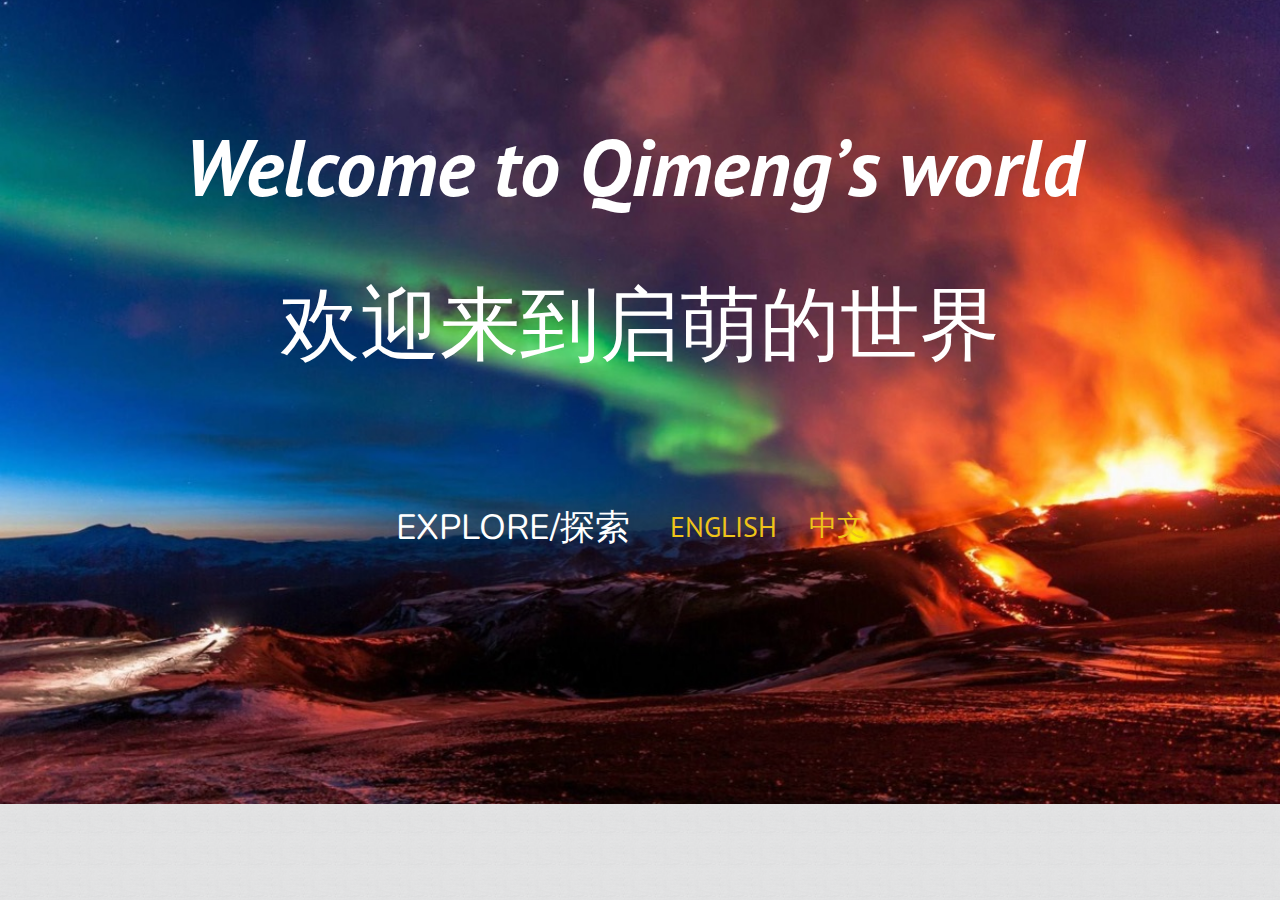
<file: index.html>
<!DOCTYPE html>
<html>
<head>
<meta charset="UTF-8">
<meta name="viewport" content="width=device-width,initial-scale=1,shrink-to-fit=no">
<style>.anim{visibility:hidden}</style>
<link rel="stylesheet" type="text/css" href="https://fonts.googleapis.com/css?family=PT+Sans:400,400i,700i%7CNunito%7CCinzel&amp;subset=all">
<title>Welcome</title>
<link rel="stylesheet" type="text/css" href="css/site.20180924134029.css">
<!--[if lte IE 7]>
<link rel="stylesheet" type="text/css" href="css/site.20180924134029-lteIE7.css">
<![endif]-->
</head>
<body id="body">
<div class="vis pos size cont">
<div class="pos-2 section">
<div class="vis pos-3 size-2 cont-2">
<div class="anim fadeIn js cont-3"><h1 class="para"><span class="font">Welcome to Qimeng’s world</span><span class="font-2"> </span></h1><h1 class="para-2"><span class="font-3">欢迎来到启萌的世界</span></h1></div>
</div>
<div class="vis pos-4 size-3 cont-3">
<div class="vis pos-5 size-4 cont-4">
<div class="anim fadeIn js-2 cont-3"><h1 class="para-3"><span class="font-4">EXPLORE/</span><span class="font-5">探索</span></h1></div>
</div>
<div class="anim fadeIn js-3 vis pos-6 size-5 cont-5">
<a class="vis-2 pos-7 size-6 font-6 button" href="ehome.html">
ENGLISH
</a>
</div>
<div class="anim fadeIn js-4 vis pos-8 size-5 cont-6">
<a class="vis-2 pos-7 size-7 font-7 button" href="zhome.html">
中文
</a>
</div>
</div>
</div>
</div>
<script type="text/javascript" src="js/woolite.js" defer></script>
<script type="text/javascript" src="js/jquery.js" defer></script>
<script type="text/javascript" src="js/index.20180924134029.js" defer></script>
<script type="text/javascript">
var ver=RegExp(/Mozilla\/5\.0 \(Linux; .; Android ([\d.]+)/).exec(navigator.userAgent);if(ver&&parseFloat(ver[1])<5){document.getElementsByTagName('body')[0].className+=' whitespacefix';}
</script>
</body>
</html>
</file>
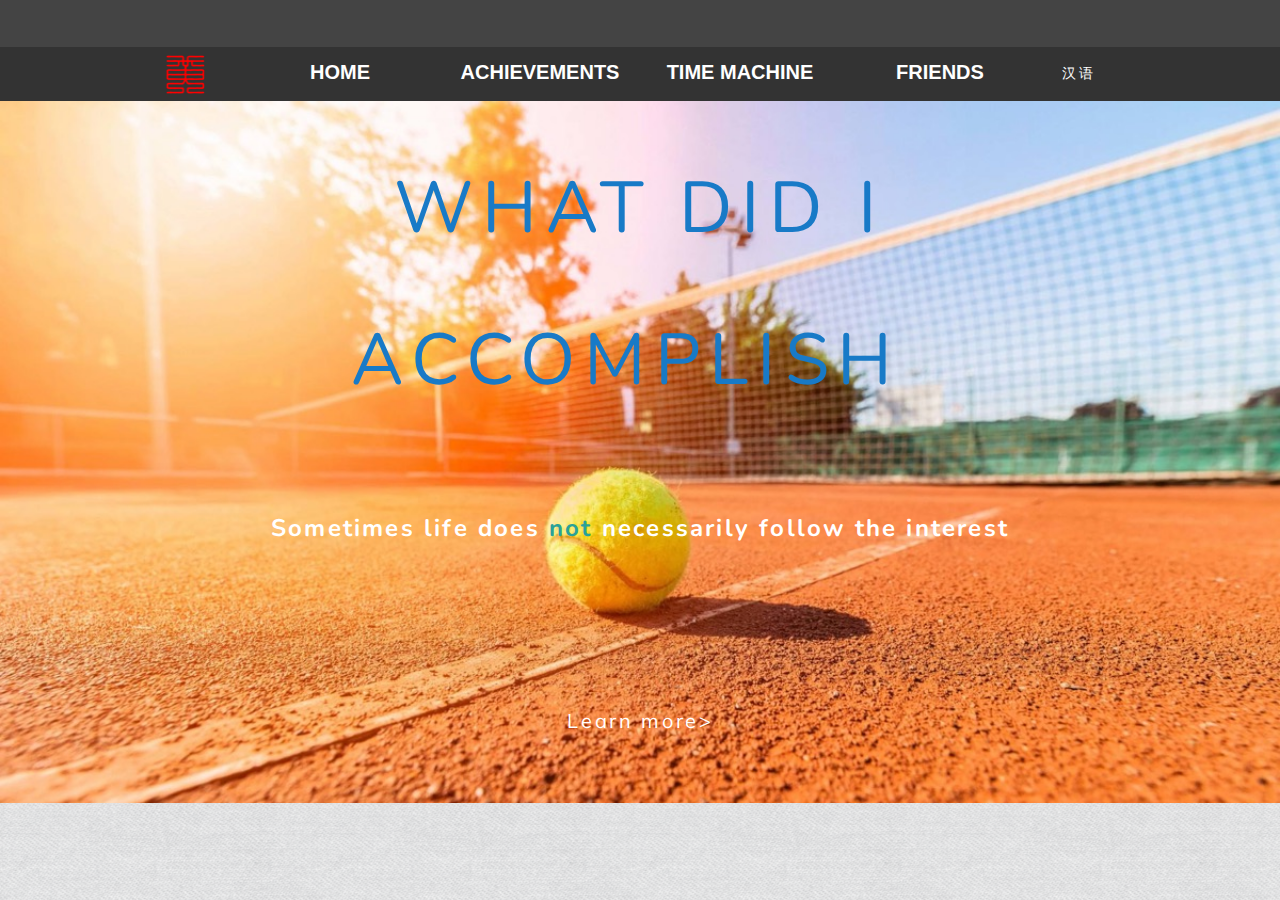
<file: each.html>
<!DOCTYPE html>
<html>
<head>
<meta charset="UTF-8">
<meta name="viewport" content="width=device-width,initial-scale=1,shrink-to-fit=no">
<style>.anim{visibility:hidden}</style>
<link rel="stylesheet" type="text/css" href="https://fonts.googleapis.com/css?family=Nunito:400,700%7CPT+Sans:400,400i,700i%7CMuli%7CCinzel&amp;subset=all">
<title>each</title>
<link rel="stylesheet" type="text/css" href="css/site.20180924134029.css">
<!--[if lte IE 7]>
<link rel="stylesheet" type="text/css" href="css/site.20180924134029-lteIE7.css">
<![endif]-->
</head>
<body id="body-2">
<div class="vis pos size-8 cont-7"></div>
<div class="vis pos-9 size-9 cont-13">
<div class="pos section">
<div class="vis pos-3 size-10 cont-3">
<div class="vis pos-10 size-11 cont-6">
<a class="vis-2 pos-7 size-12 font-8 button-2" href="index.html">
 
</a>
</div>
<ul class="menu-horizontal-dropdown vis-3 pos-22 size-30 menu" id="menu-7">
<li class="vis-4 pos-3 size-31 menu-item">
<a class="menu-link" href="index.html">
<div class="menu-content">
<div class="vis pos-3 size-31 cont-9"></div>
<div class="vis pos-12 size-32 cont-3">
<div class="cont-3"><p class="para-4"><span class="font-9">HQM</span></p></div>
</div>
</div>
</a>
</li>
<li class="vis-4 pos-13 size-31 menu-item">
<a class="menu-link" href="zhome.html">
<div class="menu-content">
<div class="vis pos-3 size-31 cont-9"></div>
<div class="vis pos-12 size-32 cont-3">
<div class="cont-3"><p class="para-4"><span class="font-9">主页</span></p></div>
</div>
</div>
</a>
</li>
<li class="vis pos-13 size-31 menu-item">
<a class="menu-link" href="ehome.html">
<div class="menu-content">
<div class="vis pos-3 size-31 cont-9"></div>
<div class="vis pos-12 size-32 cont-3">
<div class="cont-3"><p class="para-4"><span class="font-9">HOME</span></p></div>
</div>
</div>
</a>
</li>
<li class="vis-4 pos-23 size-31 menu-item">
<a class="menu-link" href="zach.html">
<div class="menu-content">
<div class="vis pos-3 size-31 cont-9"></div>
<div class="vis pos-12 size-32 cont-3">
<div class="cont-3"><p class="para-4"><span class="font-9">成果</span></p></div>
</div>
</div>
</a>
</li>
<li class="vis-5 pos-24 size-33 menu-item">
<a class="menu-link" href="#">
<div class="menu-content">
<div class="vis pos-3 size-33 cont-9"></div>
<div class="vis pos-12 size-34 cont-3">
<div class="cont-3"><p class="para-4"><span class="font-9">ACHIEVEMENTS</span></p></div>
</div>
</div>
</a>
</li>
<li class="vis-5 pos-24 size-35 menu-item">
<a class="menu-link" href="etm.html">
<div class="menu-content">
<div class="vis pos-3 size-35 cont-9"></div>
<div class="vis pos-12 size-36 cont-3">
<div class="cont-3"><p class="para-4"><span class="font-9">TIME MACHINE</span></p></div>
</div>
</div>
</a>
</li>
<li class="vis-4 pos-23 size-31 menu-item">
<a class="menu-link" href="zfri.html">
<div class="menu-content">
<div class="vis pos-3 size-31 cont-9"></div>
<div class="vis pos-12 size-32 cont-3">
<div class="cont-3"><p class="para-4"><span class="font-9">伙伴</span></p></div>
</div>
</div>
</a>
</li>
<li class="vis pos-13 size-31 menu-item">
<a class="menu-link" href="efri.html">
<div class="menu-content">
<div class="vis pos-3 size-31 cont-9"></div>
<div class="vis pos-12 size-32 cont-3">
<div class="cont-3"><p class="para-4"><span class="font-9">FRIENDS</span></p></div>
</div>
</div>
</a>
</li>
</ul>
<div class="vis pos-25 size-16 cont-12">
<a class="vis-2 pos-7 size-17 font-23 button-3" href="zach.html">
汉语
</a>
</div>
</div>
</div>
</div>
<div class="vis pos size-24 cont-14">
<div class="pos-15 section">
<div class="vis pos-3 size-40 cont-11">
<div class="anim fadeIn js-33 cont-3"><h1 class="para-10"><span class="font-27">WHAT DID I ACCOMPLISH</span><span class="font-28"> </span></h1><h1 class="para-6"><span class="font-12"> </span></h1><h1 class="para-6"><span class="font-16"> </span></h1><h1 class="para-11"><span class="font-29">Sometimes life does </span><span class="font-30">not</span><span class="font-29">&nbsp;necessarily follow the interest</span></h1></div>
</div>
<div class="anim fadeIn js-34 vis pos-28 size-21 cont-10">
<a class="vis-2 pos-7 size-39 font-31 button-5" href="#">
 Learn more>
</a>
</div>
</div>
</div>
<script type="text/javascript" src="js/jquery.js" defer></script>
<script type="text/javascript" src="js/jqueryui.js" defer></script>
<script type="text/javascript" src="js/menu.js" defer></script>
<script type="text/javascript" src="js/menu-horizontal-dropdown.js" defer></script>
<script type="text/javascript" src="js/woolite.js" defer></script>
<script type="text/javascript" src="js/each.20180924134029.js" defer></script>
<script type="text/javascript">
var ver=RegExp(/Mozilla\/5\.0 \(Linux; .; Android ([\d.]+)/).exec(navigator.userAgent);if(ver&&parseFloat(ver[1])<5){document.getElementsByTagName('body')[0].className+=' whitespacefix';}
</script>
</body>
</html>
</file>
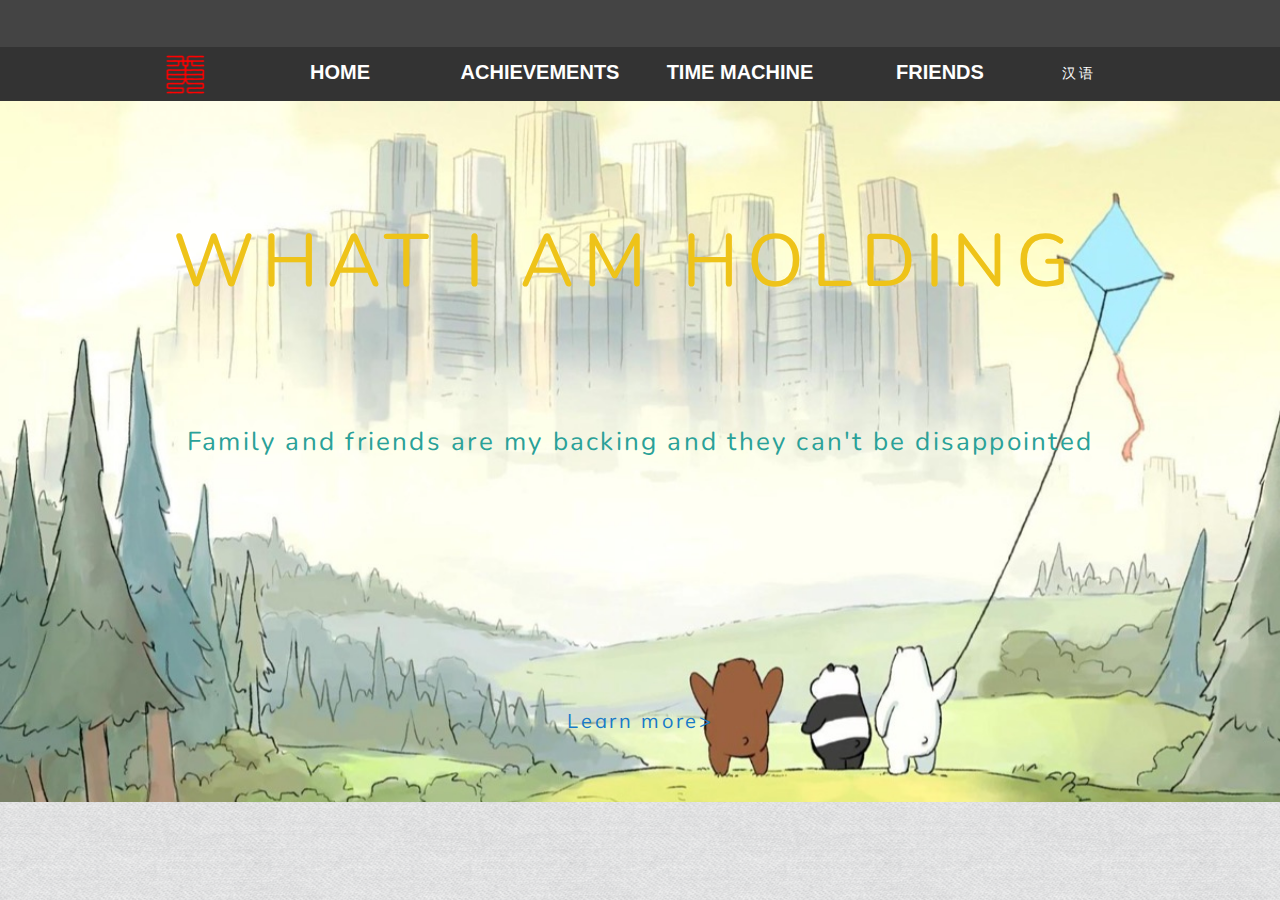
<file: efri.html>
<!DOCTYPE html>
<html>
<head>
<meta charset="UTF-8">
<meta name="viewport" content="width=device-width,initial-scale=1,shrink-to-fit=no">
<style>.anim{visibility:hidden}</style>
<link rel="stylesheet" type="text/css" href="https://fonts.googleapis.com/css?family=Nunito:400,700%7CPT+Sans:400,400i,700i%7CMuli%7CCinzel&amp;subset=all">
<title>efri</title>
<link rel="stylesheet" type="text/css" href="css/site.20180924134029.css">
<!--[if lte IE 7]>
<link rel="stylesheet" type="text/css" href="css/site.20180924134029-lteIE7.css">
<![endif]-->
</head>
<body id="body-2">
<div class="vis pos size-8 cont-7"></div>
<div class="vis pos-9 size-9 cont-13">
<div class="pos section">
<div class="vis pos-3 size-10 cont-3">
<div class="vis pos-10 size-11 cont-6">
<a class="vis-2 pos-7 size-12 font-8 button-2" href="index.html">
 
</a>
</div>
<ul class="menu-horizontal-dropdown vis-3 pos-22 size-30 menu" id="menu-9">
<li class="vis-4 pos-3 size-31 menu-item">
<a class="menu-link" href="index.html">
<div class="menu-content">
<div class="vis pos-3 size-31 cont-9"></div>
<div class="vis pos-12 size-32 cont-3">
<div class="cont-3"><p class="para-4"><span class="font-9">HQM</span></p></div>
</div>
</div>
</a>
</li>
<li class="vis-4 pos-13 size-31 menu-item">
<a class="menu-link" href="zhome.html">
<div class="menu-content">
<div class="vis pos-3 size-31 cont-9"></div>
<div class="vis pos-12 size-32 cont-3">
<div class="cont-3"><p class="para-4"><span class="font-9">主页</span></p></div>
</div>
</div>
</a>
</li>
<li class="vis pos-13 size-31 menu-item">
<a class="menu-link" href="ehome.html">
<div class="menu-content">
<div class="vis pos-3 size-31 cont-9"></div>
<div class="vis pos-12 size-32 cont-3">
<div class="cont-3"><p class="para-4"><span class="font-9">HOME</span></p></div>
</div>
</div>
</a>
</li>
<li class="vis-4 pos-23 size-31 menu-item">
<a class="menu-link" href="zach.html">
<div class="menu-content">
<div class="vis pos-3 size-31 cont-9"></div>
<div class="vis pos-12 size-32 cont-3">
<div class="cont-3"><p class="para-4"><span class="font-9">成果</span></p></div>
</div>
</div>
</a>
</li>
<li class="vis-5 pos-24 size-33 menu-item">
<a class="menu-link" href="each.html">
<div class="menu-content">
<div class="vis pos-3 size-33 cont-9"></div>
<div class="vis pos-12 size-34 cont-3">
<div class="cont-3"><p class="para-4"><span class="font-9">ACHIEVEMENTS</span></p></div>
</div>
</div>
</a>
</li>
<li class="vis-5 pos-24 size-35 menu-item">
<a class="menu-link" href="etm.html">
<div class="menu-content">
<div class="vis pos-3 size-35 cont-9"></div>
<div class="vis pos-12 size-36 cont-3">
<div class="cont-3"><p class="para-4"><span class="font-9">TIME MACHINE</span></p></div>
</div>
</div>
</a>
</li>
<li class="vis-4 pos-23 size-31 menu-item">
<a class="menu-link" href="zfri.html">
<div class="menu-content">
<div class="vis pos-3 size-31 cont-9"></div>
<div class="vis pos-12 size-32 cont-3">
<div class="cont-3"><p class="para-4"><span class="font-9">伙伴</span></p></div>
</div>
</div>
</a>
</li>
<li class="vis pos-13 size-31 menu-item">
<a class="menu-link" href="#">
<div class="menu-content">
<div class="vis pos-3 size-31 cont-9"></div>
<div class="vis pos-12 size-32 cont-3">
<div class="cont-3"><p class="para-4"><span class="font-9">FRIENDS</span></p></div>
</div>
</div>
</a>
</li>
</ul>
<div class="vis pos-25 size-16 cont-12">
<a class="vis-2 pos-7 size-17 font-23 button-3" href="zfri.html">
汉语
</a>
</div>
</div>
</div>
</div>
<div class="vis pos size-28 cont-16">
<div class="pos-30 section">
<div class="vis pos-3 size-42 cont-11">
<div class="anim fadeIn js-41 cont-3"><h1 class="para-12"><span class="font-39">WHAT I AM HOLDING</span><span class="font-21"> </span></h1><h1 class="para-6"><span class="font-12"> </span></h1><h1 class="para-7"><span class="font-22"> </span></h1><h1 class="para-13"><span class="font-40">Family and friends are my backing and they can&apos;t be disappointed</span></h1></div>
</div>
<div class="anim fadeIn js-42 vis pos-31 size-21 cont-10">
<a class="vis-2 pos-7 size-39 font-41 button-4" href="#">
 Learn more>
</a>
</div>
</div>
</div>
<script type="text/javascript" src="js/jquery.js" defer></script>
<script type="text/javascript" src="js/jqueryui.js" defer></script>
<script type="text/javascript" src="js/menu.js" defer></script>
<script type="text/javascript" src="js/menu-horizontal-dropdown.js" defer></script>
<script type="text/javascript" src="js/woolite.js" defer></script>
<script type="text/javascript" src="js/efri.20180924134029.js" defer></script>
<script type="text/javascript">
var ver=RegExp(/Mozilla\/5\.0 \(Linux; .; Android ([\d.]+)/).exec(navigator.userAgent);if(ver&&parseFloat(ver[1])<5){document.getElementsByTagName('body')[0].className+=' whitespacefix';}
</script>
</body>
</html>
</file>
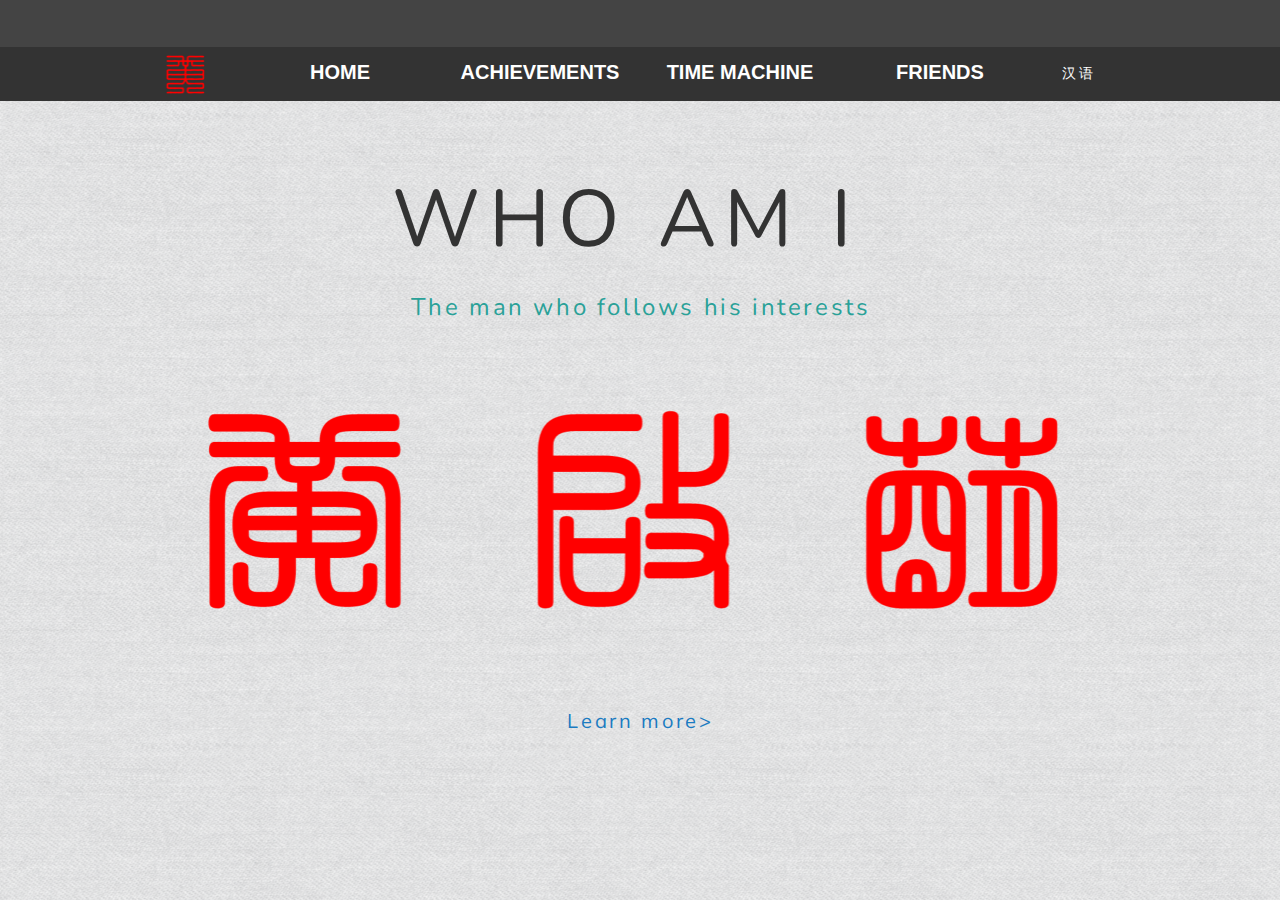
<file: ehome.html>
<!DOCTYPE html>
<html>
<head>
<meta charset="UTF-8">
<meta name="viewport" content="width=device-width,initial-scale=1,shrink-to-fit=no">
<style>.anim{visibility:hidden}</style>
<link rel="stylesheet" type="text/css" href="https://fonts.googleapis.com/css?family=Nunito%7CPT+Sans:400,400i,700i%7CMuli%7CCinzel&amp;subset=all">
<title>ehome</title>
<link rel="stylesheet" type="text/css" href="css/site.20180924134029.css">
<!--[if lte IE 7]>
<link rel="stylesheet" type="text/css" href="css/site.20180924134029-lteIE7.css">
<![endif]-->
</head>
<body id="body-2">
<div class="vis pos size-8 cont-7"></div>
<div class="vis pos-9 size-9 cont-8">
<div class="pos section">
<div class="vis pos-3 size-10 cont-3">
<div class="vis pos-10 size-11 cont-4">
<a class="vis-2 pos-7 size-12 font-8 button-2" href="index.html">
 
</a>
</div>
<ul class="menu-horizontal-dropdown vis-3 pos-22 size-30 menu-2" id="menu-6">
<li class="vis-4 pos-3 size-31 menu-item">
<a class="menu-link" href="index.html">
<div class="menu-content">
<div class="vis pos-3 size-31 cont-9"></div>
<div class="vis pos-12 size-32 cont-3">
<div class="cont-3"><p class="para-4"><span class="font-9">HQM</span></p></div>
</div>
</div>
</a>
</li>
<li class="vis-4 pos-13 size-31 menu-item">
<a class="menu-link" href="zhome.html">
<div class="menu-content">
<div class="vis pos-3 size-31 cont-9"></div>
<div class="vis pos-12 size-32 cont-3">
<div class="cont-3"><p class="para-4"><span class="font-9">主页</span></p></div>
</div>
</div>
</a>
</li>
<li class="vis pos-13 size-31 menu-item">
<a class="menu-link" href="#">
<div class="menu-content">
<div class="vis pos-3 size-31 cont-9"></div>
<div class="vis pos-12 size-32 cont-3">
<div class="cont-3"><p class="para-4"><span class="font-9">HOME</span></p></div>
</div>
</div>
</a>
</li>
<li class="vis-4 pos-23 size-31 menu-item">
<a class="menu-link" href="zach.html">
<div class="menu-content">
<div class="vis pos-3 size-31 cont-9"></div>
<div class="vis pos-12 size-32 cont-3">
<div class="cont-3"><p class="para-4"><span class="font-9">成果</span></p></div>
</div>
</div>
</a>
</li>
<li class="vis-5 pos-24 size-33 menu-item">
<a class="menu-link" href="each.html">
<div class="menu-content">
<div class="vis pos-3 size-33 cont-9"></div>
<div class="vis pos-12 size-34 cont-3">
<div class="cont-3"><p class="para-4"><span class="font-9">ACHIEVEMENTS</span></p></div>
</div>
</div>
</a>
</li>
<li class="vis-5 pos-24 size-35 menu-item">
<a class="menu-link" href="etm.html">
<div class="menu-content">
<div class="vis pos-3 size-35 cont-9"></div>
<div class="vis pos-12 size-36 cont-3">
<div class="cont-3"><p class="para-4"><span class="font-9">TIME MACHINE</span></p></div>
</div>
</div>
</a>
</li>
<li class="vis-4 pos-23 size-31 menu-item">
<a class="menu-link" href="zfri.html">
<div class="menu-content">
<div class="vis pos-3 size-31 cont-9"></div>
<div class="vis pos-12 size-32 cont-3">
<div class="cont-3"><p class="para-4"><span class="font-9">伙伴</span></p></div>
</div>
</div>
</a>
</li>
<li class="vis pos-13 size-31 menu-item">
<a class="menu-link" href="efri.html">
<div class="menu-content">
<div class="vis pos-3 size-31 cont-9"></div>
<div class="vis pos-12 size-32 cont-3">
<div class="cont-3"><p class="para-4"><span class="font-9">FRIENDS</span></p></div>
</div>
</div>
</a>
</li>
</ul>
<div class="vis pos-25 size-16 cont-10">
<a class="vis-2 pos-7 size-17 font-23 button-3" href="zhome.html">
汉语
</a>
</div>
</div>
</div>
</div>
<div class="pos-15 section">
<div class="vis pos-16 size-37 cont-5">
<div class="anim fadeIn js-27 cont-3"><h1 class="para-8"><span class="font-24">WHO AM I</span><span class="font-11"> </span></h1><h1 class="para-9"><span class="font-25">The man who follows his interests</span></h1></div>
</div>
<div class="vis pos-26 size-38 cont-3">
<div class="vis pos-3 size-38 colwrapper">
<div class="vis pos-3 size-20 cont-11">
<picture class="img-2">
<source srcset="images/df76cc95c7914550a4cf22604dce96dc-319.png 1x, images/df76cc95c7914550a4cf22604dce96dc-638.png 2x" media="(max-width:959px)">
<source srcset="images/df76cc95c7914550a4cf22604dce96dc-958.png 1x, images/df76cc95c7914550a4cf22604dce96dc-1915.png 2x" media="(min-width:960px)">
<img src="images/df76cc95c7914550a4cf22604dce96dc-319.png" alt="" class="js-28 anim fadeIn img">
</picture>
</div>
<div class="anim fadeIn js-29 vis pos-27 size-21 cont-12">
<a class="vis-2 pos-7 size-39 font-26 button-4" href="#">
 Learn more>
</a>
</div>
</div>
</div>
</div>
<div class="vis pos size-23 cont-9"></div>
<script type="text/javascript" src="js/jquery.js" defer></script>
<script type="text/javascript" src="js/jqueryui.js" defer></script>
<script type="text/javascript" src="js/menu.js" defer></script>
<script type="text/javascript" src="js/menu-horizontal-dropdown.js" defer></script>
<script type="text/javascript" src="js/woolite.js" defer></script>
<script type="text/javascript" src="js/ehome.20180924134029.js" defer></script>
<script type="text/javascript">
var ver=RegExp(/Mozilla\/5\.0 \(Linux; .; Android ([\d.]+)/).exec(navigator.userAgent);if(ver&&parseFloat(ver[1])<5){document.getElementsByTagName('body')[0].className+=' whitespacefix';}
</script>
</body>
</html>
</file>
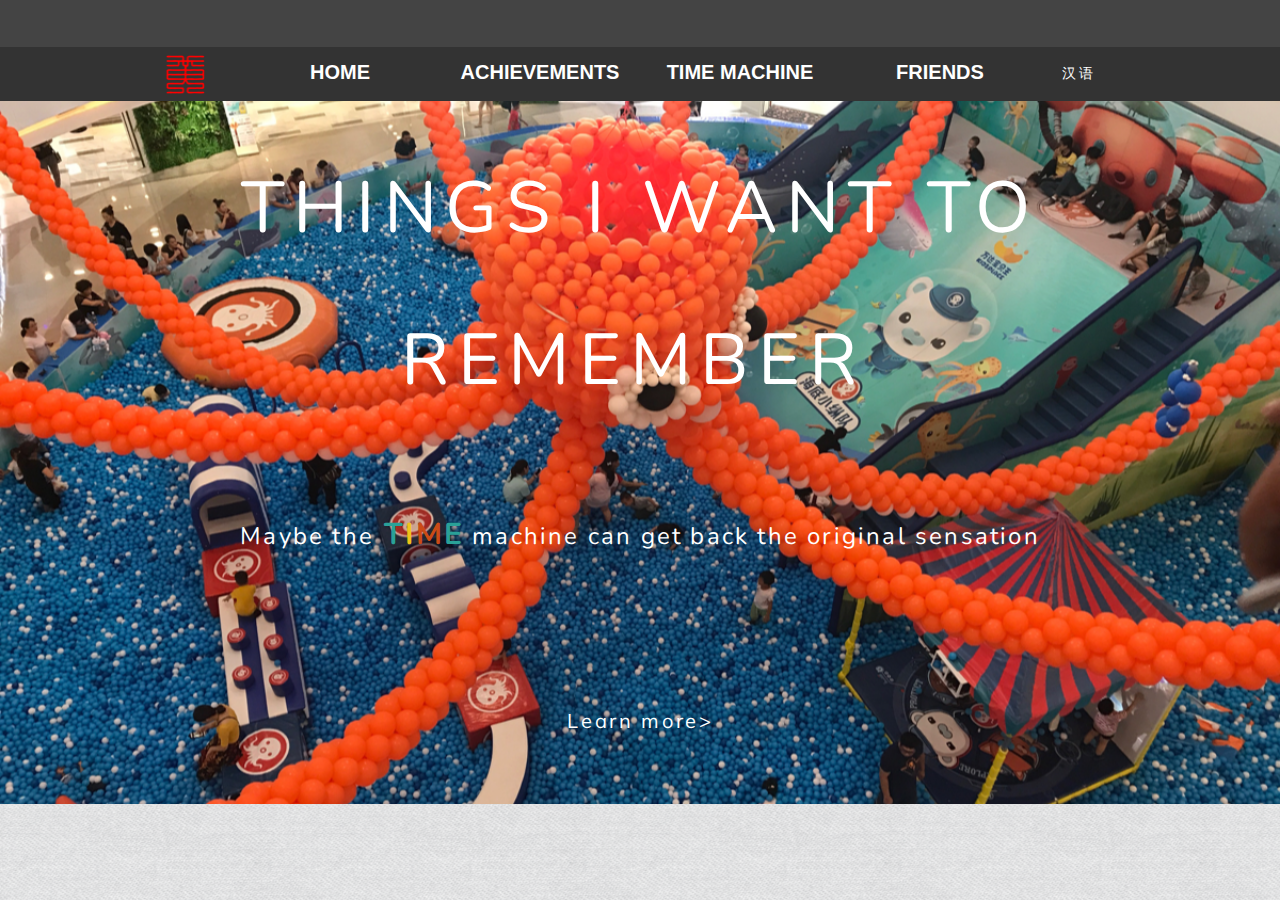
<file: etm.html>
<!DOCTYPE html>
<html>
<head>
<meta charset="UTF-8">
<meta name="viewport" content="width=device-width,initial-scale=1,shrink-to-fit=no">
<style>.anim{visibility:hidden}</style>
<link rel="stylesheet" type="text/css" href="https://fonts.googleapis.com/css?family=Nunito:400,700%7CPT+Sans:400,400i,700i%7CMuli%7CCinzel&amp;subset=all">
<title>etm</title>
<link rel="stylesheet" type="text/css" href="css/site.20180924134029.css">
<!--[if lte IE 7]>
<link rel="stylesheet" type="text/css" href="css/site.20180924134029-lteIE7.css">
<![endif]-->
</head>
<body id="body-2">
<div class="vis pos size-8 cont-7"></div>
<div class="vis pos-9 size-9 cont-13">
<div class="pos section">
<div class="vis pos-3 size-10 cont-3">
<div class="vis pos-10 size-11 cont-6">
<a class="vis-2 pos-7 size-12 font-8 button-2" href="index.html">
 
</a>
</div>
<ul class="menu-horizontal-dropdown vis-3 pos-22 size-30 menu" id="menu-8">
<li class="vis-4 pos-3 size-31 menu-item">
<a class="menu-link" href="index.html">
<div class="menu-content">
<div class="vis pos-3 size-31 cont-9"></div>
<div class="vis pos-12 size-32 cont-3">
<div class="cont-3"><p class="para-4"><span class="font-9">HQM</span></p></div>
</div>
</div>
</a>
</li>
<li class="vis-4 pos-13 size-31 menu-item">
<a class="menu-link" href="zhome.html">
<div class="menu-content">
<div class="vis pos-3 size-31 cont-9"></div>
<div class="vis pos-12 size-32 cont-3">
<div class="cont-3"><p class="para-4"><span class="font-9">主页</span></p></div>
</div>
</div>
</a>
</li>
<li class="vis pos-13 size-31 menu-item">
<a class="menu-link" href="ehome.html">
<div class="menu-content">
<div class="vis pos-3 size-31 cont-9"></div>
<div class="vis pos-12 size-32 cont-3">
<div class="cont-3"><p class="para-4"><span class="font-9">HOME</span></p></div>
</div>
</div>
</a>
</li>
<li class="vis-4 pos-23 size-31 menu-item">
<a class="menu-link" href="zach.html">
<div class="menu-content">
<div class="vis pos-3 size-31 cont-9"></div>
<div class="vis pos-12 size-32 cont-3">
<div class="cont-3"><p class="para-4"><span class="font-9">成果</span></p></div>
</div>
</div>
</a>
</li>
<li class="vis-5 pos-24 size-33 menu-item">
<a class="menu-link" href="each.html">
<div class="menu-content">
<div class="vis pos-3 size-33 cont-9"></div>
<div class="vis pos-12 size-34 cont-3">
<div class="cont-3"><p class="para-4"><span class="font-9">ACHIEVEMENTS</span></p></div>
</div>
</div>
</a>
</li>
<li class="vis-5 pos-24 size-35 menu-item">
<a class="menu-link" href="#">
<div class="menu-content">
<div class="vis pos-3 size-35 cont-9"></div>
<div class="vis pos-12 size-36 cont-3">
<div class="cont-3"><p class="para-4"><span class="font-9">TIME MACHINE</span></p></div>
</div>
</div>
</a>
</li>
<li class="vis-4 pos-23 size-31 menu-item">
<a class="menu-link" href="zfri.html">
<div class="menu-content">
<div class="vis pos-3 size-31 cont-9"></div>
<div class="vis pos-12 size-32 cont-3">
<div class="cont-3"><p class="para-4"><span class="font-9">伙伴</span></p></div>
</div>
</div>
</a>
</li>
<li class="vis pos-13 size-31 menu-item">
<a class="menu-link" href="efri.html">
<div class="menu-content">
<div class="vis pos-3 size-31 cont-9"></div>
<div class="vis pos-12 size-32 cont-3">
<div class="cont-3"><p class="para-4"><span class="font-9">FRIENDS</span></p></div>
</div>
</div>
</a>
</li>
</ul>
<div class="vis pos-25 size-16 cont-12">
<a class="vis-2 pos-7 size-17 font-23 button-3" href="ztm.html">
汉语
</a>
</div>
</div>
</div>
</div>
<div class="vis pos size-26 cont-15">
<div class="pos-15 section">
<div class="vis pos-3 size-41 cont-11">
<div class="anim fadeIn js-37 cont-3"><h1 class="para-10"><span class="font-32">THINGS I WANT TO REMEMBER</span><span class="font-33"> </span></h1><h1 class="para-6"><span class="font-20"> </span></h1><h1 class="para-6"><span class="font-20"> </span></h1><h1 class="para-9"><span class="font-34">Maybe the</span><span class="font-35">&nbsp;</span><span class="font-36">T</span><span class="font-37">I</span><span class="font-38">M</span><span class="font-36">E</span><span class="font-34">&nbsp;machine can get back the original sensation</span></h1></div>
</div>
<div class="anim fadeIn js-38 vis pos-29 size-21 cont-10">
<a class="vis-2 pos-7 size-39 font-31 button-4" href="#">
 Learn more>
</a>
</div>
</div>
</div>
<script type="text/javascript" src="js/jquery.js" defer></script>
<script type="text/javascript" src="js/jqueryui.js" defer></script>
<script type="text/javascript" src="js/menu.js" defer></script>
<script type="text/javascript" src="js/menu-horizontal-dropdown.js" defer></script>
<script type="text/javascript" src="js/woolite.js" defer></script>
<script type="text/javascript" src="js/etm.20180924134029.js" defer></script>
<script type="text/javascript">
var ver=RegExp(/Mozilla\/5\.0 \(Linux; .; Android ([\d.]+)/).exec(navigator.userAgent);if(ver&&parseFloat(ver[1])<5){document.getElementsByTagName('body')[0].className+=' whitespacefix';}
</script>
</body>
</html>
</file>
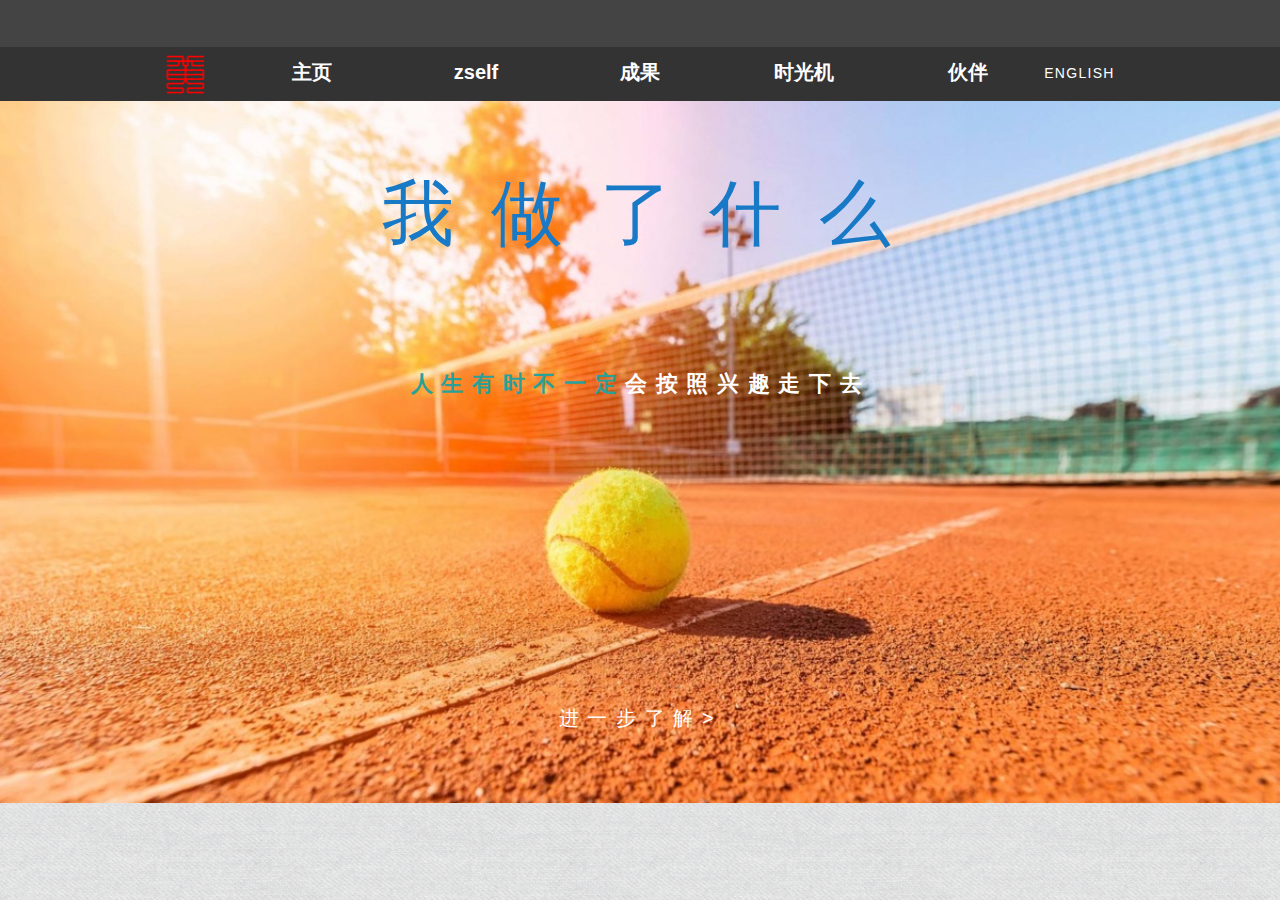
<file: zach.html>
<!DOCTYPE html>
<html>
<head>
<meta charset="UTF-8">
<meta name="viewport" content="width=device-width,initial-scale=1,shrink-to-fit=no">
<style>.anim{visibility:hidden}</style>
<link rel="stylesheet" type="text/css" href="https://fonts.googleapis.com/css?family=PT+Sans:400,400i,700i%7CNunito%7CCinzel&amp;subset=all">
<title>zach</title>
<link rel="stylesheet" type="text/css" href="css/site.20180924134029.css">
<!--[if lte IE 7]>
<link rel="stylesheet" type="text/css" href="css/site.20180924134029-lteIE7.css">
<![endif]-->
</head>
<body id="body-2">
<div class="vis pos size-8 cont-7"></div>
<div class="vis pos-9 size-9 cont-13">
<div class="pos section">
<div class="vis pos-3 size-10 cont-3">
<div class="vis pos-10 size-11 cont-6">
<a class="vis-2 pos-7 size-12 font-8 button-2" href="index.html">
 
</a>
</div>
<ul class="menu-horizontal-dropdown vis-3 pos-11 size-13 menu" id="menu-3">
<li class="vis-4 pos-3 size-14 menu-item">
<a class="menu-link" href="index.html">
<div class="menu-content">
<div class="vis pos-3 size-14 cont-9"></div>
<div class="vis pos-12 size-15 cont-3">
<div class="cont-3"><p class="para-4"><span class="font-9">HQM</span></p></div>
</div>
</div>
</a>
</li>
<li class="vis pos-13 size-14 menu-item">
<a class="menu-link" href="zhome.html">
<div class="menu-content">
<div class="vis pos-3 size-14 cont-9"></div>
<div class="vis pos-12 size-15 cont-3">
<div class="cont-3"><p class="para-4"><span class="font-9">主页</span></p></div>
</div>
</div>
</a>
</li>
<li class="vis pos-13 size-14 menu-item">
<a class="menu-link" href="zself.html">
<div class="menu-content">
<div class="vis pos-3 size-14 cont-9"></div>
<div class="vis pos-12 size-15 cont-3">
<div class="cont-3"><p class="para-4"><span class="font-9">zself</span></p></div>
</div>
</div>
</a>
</li>
<li class="vis pos-13 size-14 menu-item">
<a class="menu-link" href="#">
<div class="menu-content">
<div class="vis pos-3 size-14 cont-9"></div>
<div class="vis pos-12 size-15 cont-3">
<div class="cont-3"><p class="para-4"><span class="font-9">成果</span></p></div>
</div>
</div>
</a>
</li>
<li class="vis pos-13 size-14 menu-item">
<a class="menu-link" href="ztm.html">
<div class="menu-content">
<div class="vis pos-3 size-14 cont-9"></div>
<div class="vis pos-12 size-15 cont-3">
<div class="cont-3"><p class="para-4"><span class="font-9">时光机</span></p></div>
</div>
</div>
</a>
</li>
<li class="vis pos-13 size-14 menu-item">
<a class="menu-link" href="zfri.html">
<div class="menu-content">
<div class="vis pos-3 size-14 cont-9"></div>
<div class="vis pos-12 size-15 cont-3">
<div class="cont-3"><p class="para-4"><span class="font-9">伙伴</span></p></div>
</div>
</div>
</a>
</li>
</ul>
<div class="vis pos-14 size-16 cont-10">
<a class="vis-2 pos-7 size-17 font-10 button-3" href="each.html">
ENGLISH
</a>
</div>
</div>
</div>
</div>
<div class="vis pos size-24 cont-14">
<div class="pos-15 section">
<div class="vis pos-16 size-25 cont-11">
<div class="anim fadeIn js-15 cont-3"><h1 class="para-5"><span class="font-15">我</span><span class="font-15">&nbsp;</span><span class="font-15">做</span><span class="font-15">&nbsp;</span><span class="font-15">了</span><span class="font-15">&nbsp;</span><span class="font-15">什</span><span class="font-15">&nbsp;</span><span class="font-15">么</span></h1><h1 class="para-6"><span class="font-12"> </span></h1><h1 class="para-6"><span class="font-16"> </span></h1><h1 class="para-7"><span class="font-13">人生有时不一定</span><span class="font-17">会按照兴趣走下去</span></h1></div>
</div>
<div class="anim fadeIn js-16 vis pos-19 size-21 cont-12">
<a class="vis-2 pos-7 size-22 font-18 button-5" href="#">
 进一步了解>
</a>
</div>
</div>
</div>
<script type="text/javascript" src="js/jquery.js" defer></script>
<script type="text/javascript" src="js/jqueryui.js" defer></script>
<script type="text/javascript" src="js/menu.js" defer></script>
<script type="text/javascript" src="js/menu-horizontal-dropdown.js" defer></script>
<script type="text/javascript" src="js/woolite.js" defer></script>
<script type="text/javascript" src="js/zach.20180924134029.js" defer></script>
<script type="text/javascript">
var ver=RegExp(/Mozilla\/5\.0 \(Linux; .; Android ([\d.]+)/).exec(navigator.userAgent);if(ver&&parseFloat(ver[1])<5){document.getElementsByTagName('body')[0].className+=' whitespacefix';}
</script>
</body>
</html>
</file>
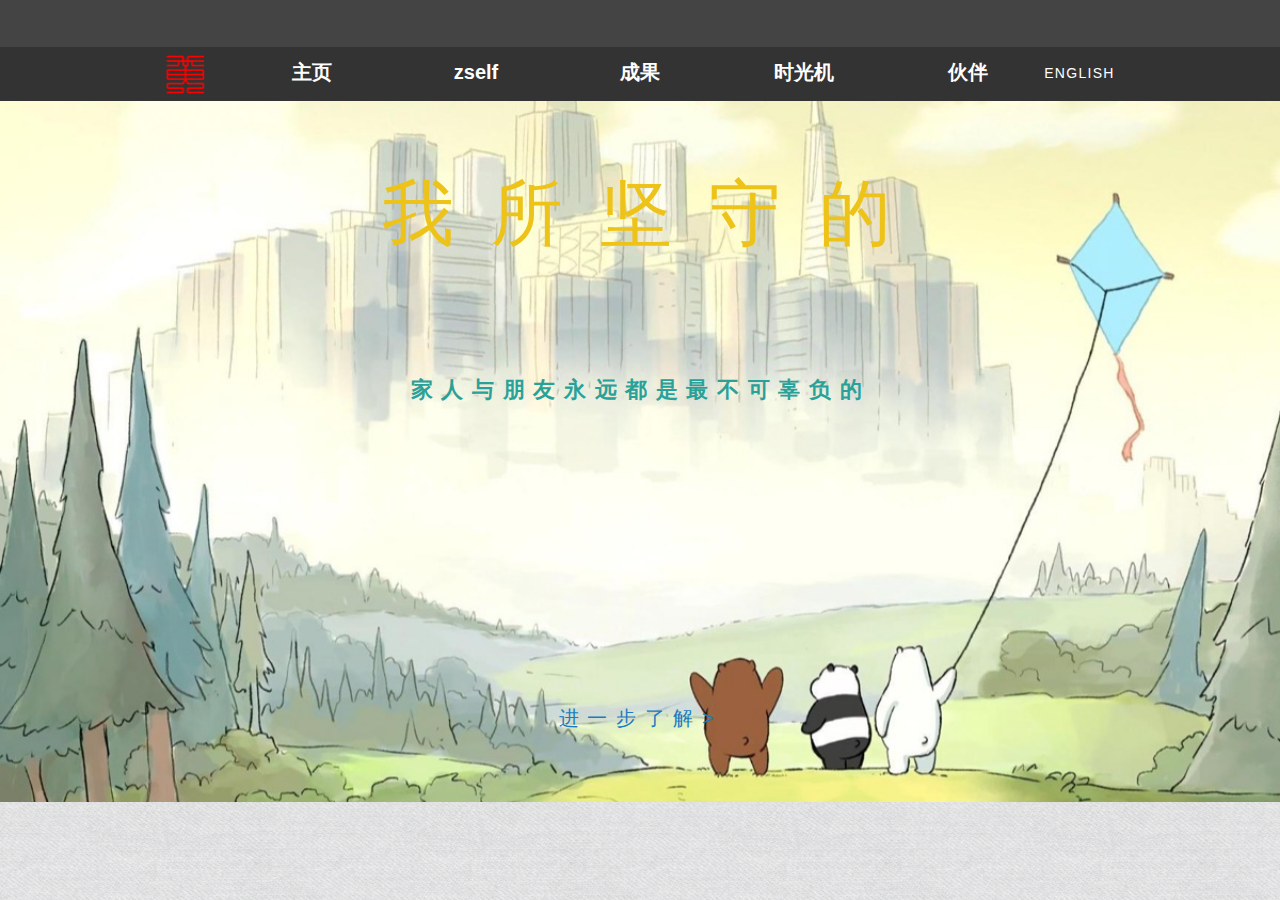
<file: zfri.html>
<!DOCTYPE html>
<html>
<head>
<meta charset="UTF-8">
<meta name="viewport" content="width=device-width,initial-scale=1,shrink-to-fit=no">
<style>.anim{visibility:hidden}</style>
<link rel="stylesheet" type="text/css" href="https://fonts.googleapis.com/css?family=PT+Sans:400,400i,700i%7CNunito%7CCinzel&amp;subset=all">
<title>zfri</title>
<link rel="stylesheet" type="text/css" href="css/site.20180924134029.css">
<!--[if lte IE 7]>
<link rel="stylesheet" type="text/css" href="css/site.20180924134029-lteIE7.css">
<![endif]-->
</head>
<body id="body-2">
<div class="vis pos size-8 cont-7"></div>
<div class="vis pos-9 size-9 cont-13">
<div class="pos section">
<div class="vis pos-3 size-10 cont-3">
<div class="vis pos-10 size-11 cont-6">
<a class="vis-2 pos-7 size-12 font-8 button-2" href="index.html">
 
</a>
</div>
<ul class="menu-horizontal-dropdown vis-3 pos-11 size-13 menu" id="menu-5">
<li class="vis-4 pos-3 size-14 menu-item">
<a class="menu-link" href="index.html">
<div class="menu-content">
<div class="vis pos-3 size-14 cont-9"></div>
<div class="vis pos-12 size-15 cont-3">
<div class="cont-3"><p class="para-4"><span class="font-9">HQM</span></p></div>
</div>
</div>
</a>
</li>
<li class="vis pos-13 size-14 menu-item">
<a class="menu-link" href="zhome.html">
<div class="menu-content">
<div class="vis pos-3 size-14 cont-9"></div>
<div class="vis pos-12 size-15 cont-3">
<div class="cont-3"><p class="para-4"><span class="font-9">主页</span></p></div>
</div>
</div>
</a>
</li>
<li class="vis pos-13 size-14 menu-item">
<a class="menu-link" href="zself.html">
<div class="menu-content">
<div class="vis pos-3 size-14 cont-9"></div>
<div class="vis pos-12 size-15 cont-3">
<div class="cont-3"><p class="para-4"><span class="font-9">zself</span></p></div>
</div>
</div>
</a>
</li>
<li class="vis pos-13 size-14 menu-item">
<a class="menu-link" href="zach.html">
<div class="menu-content">
<div class="vis pos-3 size-14 cont-9"></div>
<div class="vis pos-12 size-15 cont-3">
<div class="cont-3"><p class="para-4"><span class="font-9">成果</span></p></div>
</div>
</div>
</a>
</li>
<li class="vis pos-13 size-14 menu-item">
<a class="menu-link" href="ztm.html">
<div class="menu-content">
<div class="vis pos-3 size-14 cont-9"></div>
<div class="vis pos-12 size-15 cont-3">
<div class="cont-3"><p class="para-4"><span class="font-9">时光机</span></p></div>
</div>
</div>
</a>
</li>
<li class="vis pos-13 size-14 menu-item">
<a class="menu-link" href="#">
<div class="menu-content">
<div class="vis pos-3 size-14 cont-9"></div>
<div class="vis pos-12 size-15 cont-3">
<div class="cont-3"><p class="para-4"><span class="font-9">伙伴</span></p></div>
</div>
</div>
</a>
</li>
</ul>
<div class="vis pos-14 size-16 cont-10">
<a class="vis-2 pos-7 size-17 font-10 button-3" href="efri.html">
ENGLISH
</a>
</div>
</div>
</div>
</div>
<div class="vis pos size-28 cont-16">
<div class="pos-15 section">
<div class="vis pos-16 size-29 cont-11">
<div class="anim fadeIn js-23 cont-3"><h1 class="para-5"><span class="font-21">我 所 坚 守 的</span></h1><h1 class="para-6"><span class="font-12"> </span></h1><h1 class="para-7"><span class="font-22"> </span></h1><h1 class="para-7"><span class="font-13">家人与朋友永远都是最不可辜负的</span></h1></div>
</div>
<div class="anim fadeIn js-24 vis pos-21 size-21 cont-12">
<a class="vis-2 pos-7 size-22 font-14 button-4" href="#">
 进一步了解>
</a>
</div>
</div>
</div>
<script type="text/javascript" src="js/jquery.js" defer></script>
<script type="text/javascript" src="js/jqueryui.js" defer></script>
<script type="text/javascript" src="js/menu.js" defer></script>
<script type="text/javascript" src="js/menu-horizontal-dropdown.js" defer></script>
<script type="text/javascript" src="js/woolite.js" defer></script>
<script type="text/javascript" src="js/zfri.20180924134029.js" defer></script>
<script type="text/javascript">
var ver=RegExp(/Mozilla\/5\.0 \(Linux; .; Android ([\d.]+)/).exec(navigator.userAgent);if(ver&&parseFloat(ver[1])<5){document.getElementsByTagName('body')[0].className+=' whitespacefix';}
</script>
</body>
</html>
</file>
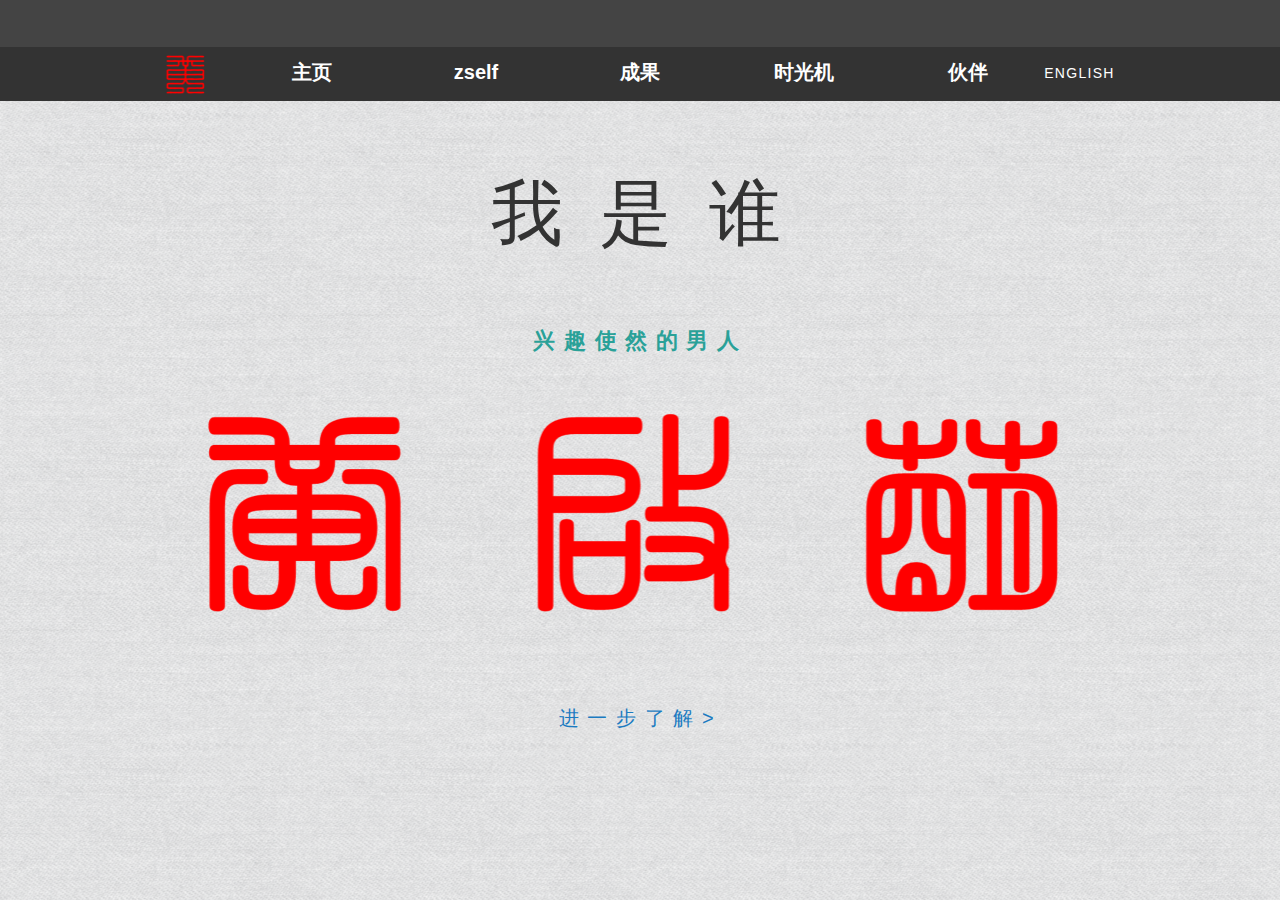
<file: zhome.html>
<!DOCTYPE html>
<html>
<head>
<meta charset="UTF-8">
<meta name="viewport" content="width=device-width,initial-scale=1,shrink-to-fit=no">
<style>.anim{visibility:hidden}</style>
<link rel="stylesheet" type="text/css" href="https://fonts.googleapis.com/css?family=PT+Sans:400,400i,700i%7CNunito%7CCinzel&amp;subset=all">
<title>zhome</title>
<link rel="stylesheet" type="text/css" href="css/site.20180924134029.css">
<!--[if lte IE 7]>
<link rel="stylesheet" type="text/css" href="css/site.20180924134029-lteIE7.css">
<![endif]-->
</head>
<body id="body-2">
<div class="vis pos size-8 cont-7"></div>
<div class="vis pos-9 size-9 cont-8">
<div class="pos section">
<div class="vis pos-3 size-10 cont-3">
<div class="vis pos-10 size-11 cont-6">
<a class="vis-2 pos-7 size-12 font-8 button-2" href="index.html">
 
</a>
</div>
<ul class="menu-horizontal-dropdown vis-3 pos-11 size-13 menu" id="menu-1">
<li class="vis-4 pos-3 size-14 menu-item">
<a class="menu-link" href="index.html">
<div class="menu-content">
<div class="vis pos-3 size-14 cont-9"></div>
<div class="vis pos-12 size-15 cont-3">
<div class="cont-3"><p class="para-4"><span class="font-9">HQM</span></p></div>
</div>
</div>
</a>
</li>
<li class="vis pos-13 size-14 menu-item">
<a class="menu-link" href="#">
<div class="menu-content">
<div class="vis pos-3 size-14 cont-9"></div>
<div class="vis pos-12 size-15 cont-3">
<div class="cont-3"><p class="para-4"><span class="font-9">主页</span></p></div>
</div>
</div>
</a>
</li>
<li class="vis pos-13 size-14 menu-item">
<a class="menu-link" href="zself.html">
<div class="menu-content">
<div class="vis pos-3 size-14 cont-9"></div>
<div class="vis pos-12 size-15 cont-3">
<div class="cont-3"><p class="para-4"><span class="font-9">zself</span></p></div>
</div>
</div>
</a>
</li>
<li class="vis pos-13 size-14 menu-item">
<a class="menu-link" href="zach.html">
<div class="menu-content">
<div class="vis pos-3 size-14 cont-9"></div>
<div class="vis pos-12 size-15 cont-3">
<div class="cont-3"><p class="para-4"><span class="font-9">成果</span></p></div>
</div>
</div>
</a>
</li>
<li class="vis pos-13 size-14 menu-item">
<a class="menu-link" href="ztm.html">
<div class="menu-content">
<div class="vis pos-3 size-14 cont-9"></div>
<div class="vis pos-12 size-15 cont-3">
<div class="cont-3"><p class="para-4"><span class="font-9">时光机</span></p></div>
</div>
</div>
</a>
</li>
<li class="vis pos-13 size-14 menu-item">
<a class="menu-link" href="zfri.html">
<div class="menu-content">
<div class="vis pos-3 size-14 cont-9"></div>
<div class="vis pos-12 size-15 cont-3">
<div class="cont-3"><p class="para-4"><span class="font-9">伙伴</span></p></div>
</div>
</div>
</a>
</li>
</ul>
<div class="vis pos-14 size-16 cont-10">
<a class="vis-2 pos-7 size-17 font-10 button-3" href="ehome.html">
ENGLISH
</a>
</div>
</div>
</div>
</div>
<div class="pos-15 section">
<div class="vis pos-16 size-18 cont-3">
<div class="anim fadeIn js-9 cont-3"><h1 class="para-5"><span class="font-11">我 是 谁</span></h1><h1 class="para-6"><span class="font-12"> </span></h1><h1 class="para-7"><span class="font-13">兴趣使然的男人</span></h1></div>
</div>
<div class="vis pos-5 size-19 cont-3">
<div class="vis pos-3 size-19 colwrapper">
<div class="vis pos-3 size-20 cont-11">
<picture class="img-2">
<source srcset="images/df76cc95c7914550a4cf22604dce96dc-319.png 1x, images/df76cc95c7914550a4cf22604dce96dc-638.png 2x" media="(max-width:959px)">
<source srcset="images/df76cc95c7914550a4cf22604dce96dc-958.png 1x, images/df76cc95c7914550a4cf22604dce96dc-1915.png 2x" media="(min-width:960px)">
<img src="images/df76cc95c7914550a4cf22604dce96dc-319.png" alt="" class="js-10 anim fadeIn img">
</picture>
</div>
<div class="anim fadeIn js-11 vis pos-17 size-21 cont-12">
<a class="vis-2 pos-7 size-22 font-14 button-4" href="#">
 进一步了解>
</a>
</div>
</div>
</div>
</div>
<div class="vis pos size-23 cont-9"></div>
<script type="text/javascript" src="js/jquery.js" defer></script>
<script type="text/javascript" src="js/jqueryui.js" defer></script>
<script type="text/javascript" src="js/menu.js" defer></script>
<script type="text/javascript" src="js/menu-horizontal-dropdown.js" defer></script>
<script type="text/javascript" src="js/woolite.js" defer></script>
<script type="text/javascript" src="js/zhome.20180924134029.js" defer></script>
<script type="text/javascript">
var ver=RegExp(/Mozilla\/5\.0 \(Linux; .; Android ([\d.]+)/).exec(navigator.userAgent);if(ver&&parseFloat(ver[1])<5){document.getElementsByTagName('body')[0].className+=' whitespacefix';}
</script>
</body>
</html>
</file>
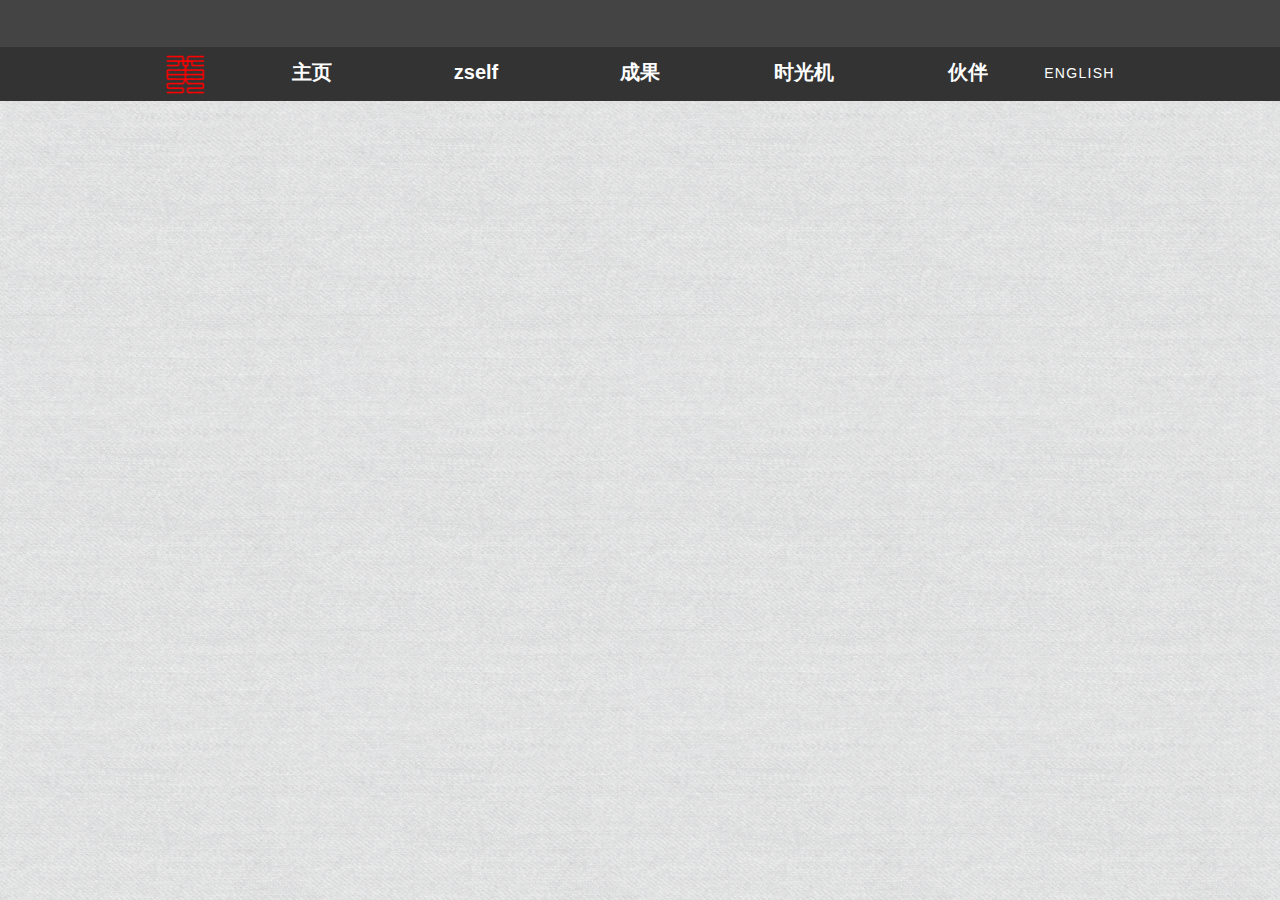
<file: zself.html>
<!DOCTYPE html>
<html>
<head>
<meta charset="UTF-8">
<meta name="viewport" content="width=device-width,initial-scale=1,shrink-to-fit=no">
<link rel="stylesheet" type="text/css" href="https://fonts.googleapis.com/css?family=PT+Sans:400,400i,700i%7CNunito%7CCinzel&amp;subset=all">
<title>zself</title>
<link rel="stylesheet" type="text/css" href="css/site.20180924134029.css">
<!--[if lte IE 7]>
<link rel="stylesheet" type="text/css" href="css/site.20180924134029-lteIE7.css">
<![endif]-->
</head>
<body id="body-2">
<div class="vis pos size-8 cont-7"></div>
<div class="vis pos-9 size-9 cont-8">
<div class="pos section">
<div class="vis pos-3 size-10 cont-3">
<div class="vis pos-10 size-11 cont-4">
<a class="vis-2 pos-7 size-12 font-8 button-2" href="index.html">
 
</a>
</div>
<ul class="menu-horizontal-dropdown vis-3 pos-11 size-13 menu-2" id="menu-2">
<li class="vis-4 pos-3 size-14 menu-item">
<a class="menu-link" href="index.html">
<div class="menu-content">
<div class="vis pos-3 size-14 cont-9"></div>
<div class="vis pos-12 size-15 cont-3">
<div class="cont-3"><p class="para-4"><span class="font-9">HQM</span></p></div>
</div>
</div>
</a>
</li>
<li class="vis pos-13 size-14 menu-item">
<a class="menu-link" href="zhome.html">
<div class="menu-content">
<div class="vis pos-3 size-14 cont-9"></div>
<div class="vis pos-12 size-15 cont-3">
<div class="cont-3"><p class="para-4"><span class="font-9">主页</span></p></div>
</div>
</div>
</a>
</li>
<li class="vis pos-13 size-14 menu-item">
<a class="menu-link" href="#">
<div class="menu-content">
<div class="vis pos-3 size-14 cont-9"></div>
<div class="vis pos-12 size-15 cont-3">
<div class="cont-3"><p class="para-4"><span class="font-9">zself</span></p></div>
</div>
</div>
</a>
</li>
<li class="vis pos-13 size-14 menu-item">
<a class="menu-link" href="zach.html">
<div class="menu-content">
<div class="vis pos-3 size-14 cont-9"></div>
<div class="vis pos-12 size-15 cont-3">
<div class="cont-3"><p class="para-4"><span class="font-9">成果</span></p></div>
</div>
</div>
</a>
</li>
<li class="vis pos-13 size-14 menu-item">
<a class="menu-link" href="ztm.html">
<div class="menu-content">
<div class="vis pos-3 size-14 cont-9"></div>
<div class="vis pos-12 size-15 cont-3">
<div class="cont-3"><p class="para-4"><span class="font-9">时光机</span></p></div>
</div>
</div>
</a>
</li>
<li class="vis pos-13 size-14 menu-item">
<a class="menu-link" href="zfri.html">
<div class="menu-content">
<div class="vis pos-3 size-14 cont-9"></div>
<div class="vis pos-12 size-15 cont-3">
<div class="cont-3"><p class="para-4"><span class="font-9">伙伴</span></p></div>
</div>
</div>
</a>
</li>
</ul>
<div class="vis pos-14 size-16 cont-5">
<a class="vis-2 pos-7 size-17 font-10 button-3" href="ehome.html">
ENGLISH
</a>
</div>
</div>
</div>
</div>
<div class="vis pos-18 size-23 cont-9"></div>
<script type="text/javascript" src="js/jquery.js" defer></script>
<script type="text/javascript" src="js/jqueryui.js" defer></script>
<script type="text/javascript" src="js/menu.js" defer></script>
<script type="text/javascript" src="js/menu-horizontal-dropdown.js" defer></script>
<script type="text/javascript" src="js/zself.20180924134029.js" defer></script>
<script type="text/javascript">
var ver=RegExp(/Mozilla\/5\.0 \(Linux; .; Android ([\d.]+)/).exec(navigator.userAgent);if(ver&&parseFloat(ver[1])<5){document.getElementsByTagName('body')[0].className+=' whitespacefix';}
</script>
</body>
</html>
</file>
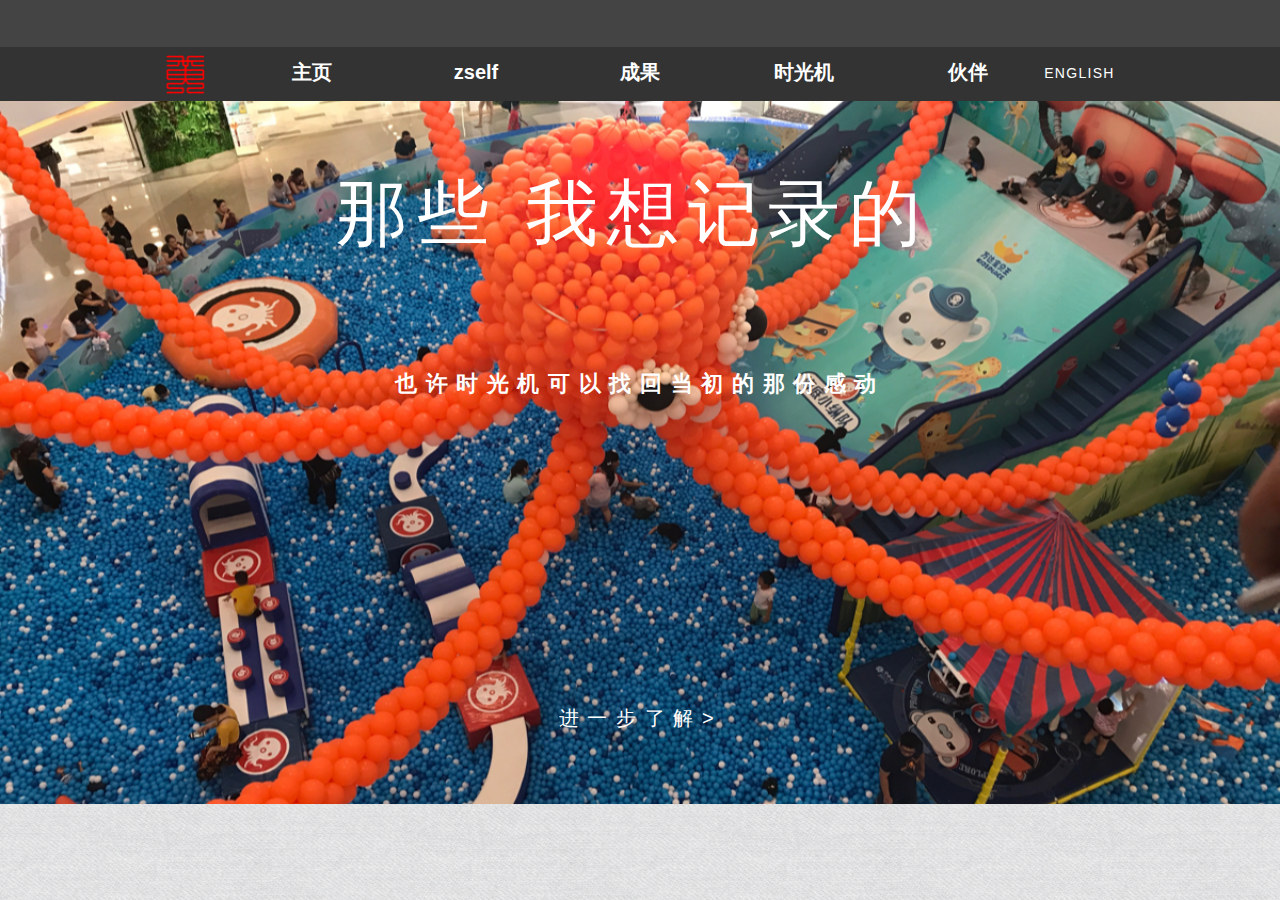
<file: ztm.html>
<!DOCTYPE html>
<html>
<head>
<meta charset="UTF-8">
<meta name="viewport" content="width=device-width,initial-scale=1,shrink-to-fit=no">
<style>.anim{visibility:hidden}</style>
<link rel="stylesheet" type="text/css" href="https://fonts.googleapis.com/css?family=PT+Sans:400,400i,700i%7CNunito%7CCinzel&amp;subset=all">
<title>ztm</title>
<link rel="stylesheet" type="text/css" href="css/site.20180924134029.css">
<!--[if lte IE 7]>
<link rel="stylesheet" type="text/css" href="css/site.20180924134029-lteIE7.css">
<![endif]-->
</head>
<body id="body-2">
<div class="vis pos size-8 cont-7"></div>
<div class="vis pos-9 size-9 cont-13">
<div class="pos section">
<div class="vis pos-3 size-10 cont-3">
<div class="vis pos-10 size-11 cont-6">
<a class="vis-2 pos-7 size-12 font-8 button-2" href="index.html">
 
</a>
</div>
<ul class="menu-horizontal-dropdown vis-3 pos-11 size-13 menu" id="menu-4">
<li class="vis-4 pos-3 size-14 menu-item">
<a class="menu-link" href="index.html">
<div class="menu-content">
<div class="vis pos-3 size-14 cont-9"></div>
<div class="vis pos-12 size-15 cont-3">
<div class="cont-3"><p class="para-4"><span class="font-9">HQM</span></p></div>
</div>
</div>
</a>
</li>
<li class="vis pos-13 size-14 menu-item">
<a class="menu-link" href="zhome.html">
<div class="menu-content">
<div class="vis pos-3 size-14 cont-9"></div>
<div class="vis pos-12 size-15 cont-3">
<div class="cont-3"><p class="para-4"><span class="font-9">主页</span></p></div>
</div>
</div>
</a>
</li>
<li class="vis pos-13 size-14 menu-item">
<a class="menu-link" href="zself.html">
<div class="menu-content">
<div class="vis pos-3 size-14 cont-9"></div>
<div class="vis pos-12 size-15 cont-3">
<div class="cont-3"><p class="para-4"><span class="font-9">zself</span></p></div>
</div>
</div>
</a>
</li>
<li class="vis pos-13 size-14 menu-item">
<a class="menu-link" href="zach.html">
<div class="menu-content">
<div class="vis pos-3 size-14 cont-9"></div>
<div class="vis pos-12 size-15 cont-3">
<div class="cont-3"><p class="para-4"><span class="font-9">成果</span></p></div>
</div>
</div>
</a>
</li>
<li class="vis pos-13 size-14 menu-item">
<a class="menu-link" href="#">
<div class="menu-content">
<div class="vis pos-3 size-14 cont-9"></div>
<div class="vis pos-12 size-15 cont-3">
<div class="cont-3"><p class="para-4"><span class="font-9">时光机</span></p></div>
</div>
</div>
</a>
</li>
<li class="vis pos-13 size-14 menu-item">
<a class="menu-link" href="zfri.html">
<div class="menu-content">
<div class="vis pos-3 size-14 cont-9"></div>
<div class="vis pos-12 size-15 cont-3">
<div class="cont-3"><p class="para-4"><span class="font-9">伙伴</span></p></div>
</div>
</div>
</a>
</li>
</ul>
<div class="vis pos-14 size-16 cont-10">
<a class="vis-2 pos-7 size-17 font-10 button-3" href="etm.html">
ENGLISH
</a>
</div>
</div>
</div>
</div>
<div class="vis pos size-26 cont-15">
<div class="pos-15 section">
<div class="vis pos-3 size-27 cont-11">
<div class="anim fadeIn js-19 cont-3"><h1 class="para-5"><span class="font-19">那些 我想记录的</span><span class="font-12"> </span></h1><h1 class="para-6"><span class="font-20"> </span></h1><h1 class="para-6"><span class="font-20"> </span></h1><h1 class="para-7"><span class="font-17">也许时光机可以找回当初的那份感动</span></h1></div>
</div>
<div class="anim fadeIn js-20 vis pos-20 size-21 cont-12">
<a class="vis-2 pos-7 size-22 font-18 button-4" href="#">
 进一步了解>
</a>
</div>
</div>
</div>
<script type="text/javascript" src="js/jquery.js" defer></script>
<script type="text/javascript" src="js/jqueryui.js" defer></script>
<script type="text/javascript" src="js/menu.js" defer></script>
<script type="text/javascript" src="js/menu-horizontal-dropdown.js" defer></script>
<script type="text/javascript" src="js/woolite.js" defer></script>
<script type="text/javascript" src="js/ztm.20180924134029.js" defer></script>
<script type="text/javascript">
var ver=RegExp(/Mozilla\/5\.0 \(Linux; .; Android ([\d.]+)/).exec(navigator.userAgent);if(ver&&parseFloat(ver[1])<5){document.getElementsByTagName('body')[0].className+=' whitespacefix';}
</script>
</body>
</html>
</file>
<file: css/site.20180924134029.css>
html{font-family:sans-serif;-ms-text-size-adjust:100%;-webkit-text-size-adjust:100%}body{margin:0}article,aside,details,figcaption,figure,footer,header,hgroup,main,nav,section,summary{display:block}audio,canvas,progress,video{display:inline-block;vertical-align:baseline}audio:not([controls]){display:none;height:0}[hidden],template{display:none}a{background:0 0}a:active,a:hover{outline:0}abbr[title]{border-bottom:1px dotted}b,strong{font-weight:700}dfn{font-style:italic}h1{font-size:2em;margin:.67em 0}mark{background:#ff0;color:#000}small{font-size:80%}sub,sup{font-size:75%;line-height:0;position:relative;vertical-align:baseline}sup{top:-.5em}sub{bottom:-.25em}img{border:0}svg:not(:root){overflow:hidden}figure{margin:1em 40px}hr{-moz-box-sizing:content-box;box-sizing:content-box;height:0}pre{overflow:auto}code,kbd,pre,samp{font-family:monospace,monospace;font-size:1em}button,input,optgroup,select,textarea{color:inherit;font:inherit;margin:0}button{overflow:visible}button,select{text-transform:none}button,html input[type=button],input[type=reset],input[type=submit]{-webkit-appearance:button;cursor:pointer}button[disabled],html input[disabled]{cursor:default}button::-moz-focus-inner,input::-moz-focus-inner{border:0;padding:0}input{line-height:normal}input[type=checkbox],input[type=radio]{box-sizing:border-box;padding:0}input[type=number]::-webkit-inner-spin-button,input[type=number]::-webkit-outer-spin-button{height:auto}input[type=search]{-webkit-appearance:textfield;-moz-box-sizing:content-box;-webkit-box-sizing:content-box;box-sizing:content-box}input[type=search]::-webkit-search-cancel-button,input[type=search]::-webkit-search-decoration{-webkit-appearance:none}fieldset{border:1px solid silver;margin:0 2px;padding:.35em .625em .75em}legend{border:0;padding:0}textarea{overflow:auto;border-color:#ddd}optgroup{font-weight:700}table{border-collapse:collapse;border-spacing:0}td,th{padding:0}
body{font-size:0;}
div{font-size:0;}
p{margin:0;word-spacing:normal;}
h1{margin:0;word-spacing:normal;}
h2{margin:0;word-spacing:normal;}
h3{margin:0;word-spacing:normal;}
h4{margin:0;word-spacing:normal;}
h5{margin:0;word-spacing:normal;}
h6{margin:0;word-spacing:normal;}
ul{list-style-type:none;-moz-padding-start:0;-khtml-padding-start:0;-webkit-padding-start:0;-o-padding-start:0;-padding-start:0;-webkit-margin-before:0;-webkit-margin-after:0;}
form{display:inline-block;}
input{box-sizing:border-box;padding:0px;}
textarea{box-sizing:border-box;}
a{text-decoration:inherit;color:inherit;-webkit-tap-highlight-color:rgba(0,0,0,0);}
.whitespacefix{word-spacing:-1px;}
html { -webkit-font-smoothing: antialiased; -moz-osx-font-smoothing: grayscale; }
/* patterns from subtlepatterns.com */
.animated{-webkit-animation-fill-mode:both;animation-fill-mode:both}.animated.infinite{-webkit-animation-iteration-count:infinite;animation-iteration-count:infinite}
@-webkit-keyframes fadeIn{from{opacity:0}to{opacity:1}}@keyframes fadeIn{from{opacity:0}to{opacity:1}}.fadeIn{-webkit-animation-name:fadeIn;animation-name:fadeIn}
.animated{-webkit-animation-fill-mode:both;animation-fill-mode:both}.animated.infinite{-webkit-animation-iteration-count:infinite;animation-iteration-count:infinite}
@-webkit-keyframes fadeIn{from{opacity:0}to{opacity:1}}@keyframes fadeIn{from{opacity:0}to{opacity:1}}.fadeIn{-webkit-animation-name:fadeIn;animation-name:fadeIn}
#body{background-color:rgba(108,113,196,0.660527);background:rgba(108,113,196,0.660527) url(../images/45degreee_fabric.png) repeat center top;}
.vis{display:inline-block;vertical-align:top;}
.pos{position:relative;margin-top:0;}
.size{width:100%;min-width:960px;min-height:804px;}
.cont{z-index:1;border:0;background:rgba(184,199,210,0.675273) url(../images/bg-320.jpg) no-repeat 50% 50%;background-size:cover;background-clip:padding-box;}
.pos-2{position:relative;margin-top:63px;}
.section{min-width:960px;width:960px;margin-left:auto;margin-right:auto;display:block;}
.pos-3{position:relative;margin-left:0;margin-top:0;}
.size-2{min-width:960px;width:960px;min-height:407px;}
.cont-2{z-index:2;}
.para{padding-top:0;text-indent:0;margin-top:19.41pt;margin-bottom:-19.41pt;padding-right:0;text-align:center;word-wrap:break-word;}
.font{font-family:"PT Sans";font-size:60.00pt;font-weight:700;font-style:italic;text-decoration:none;color:rgb(255,255,255);line-height:116.46pt;letter-spacing:normal;}
.font-2{font-family:"PT Sans";font-size:36.00pt;font-weight:400;font-style:italic;text-decoration:none;color:rgb(255,255,255);line-height:69.88pt;letter-spacing:normal;}
.para-2{padding-top:0;text-indent:0;margin-top:20.10pt;margin-bottom:-20.10pt;padding-right:0;text-align:center;word-wrap:break-word;}
.font-3{font-family:"Arial Unicode MS", sans-serif;font-size:60.00pt;font-weight:400;font-style:normal;text-decoration:none;color:rgb(255,255,255);line-height:120.59pt;letter-spacing:normal;}
.pos-4{position:relative;margin-left:230px;margin-top:14px;}
.size-3{min-width:519px;width:519px;min-height:87px;}
.pos-5{position:relative;margin-left:0;margin-top:1px;}
.size-4{min-width:245px;width:245px;min-height:74px;}
.cont-4{z-index:3;}
.para-3{padding-top:0;text-indent:0;margin-top:6.93pt;margin-bottom:-6.93pt;padding-right:0;text-align:center;word-wrap:break-word;}
.font-4{font-family:Nunito;font-size:26.25pt;font-weight:400;font-style:normal;text-decoration:none;color:rgb(255,255,255);line-height:48.54pt;letter-spacing:normal;}
.font-5{font-family:"Arial Unicode MS", sans-serif;font-size:26.25pt;font-weight:400;font-style:normal;text-decoration:none;color:rgb(255,255,255);line-height:49.24pt;letter-spacing:normal;}
.pos-6{position:relative;margin-left:16px;margin-top:0;}
.size-5{min-width:145px;width:145px;min-height:87px;}
.cont-5{z-index:5;}
.vis-2{display:inline-block;overflow:hidden;outline:0;}
.size-6{width:145px;height:62px;}
.font-6{font-family:"PT Sans";font-size:21.00pt;font-weight:400;font-style:normal;text-decoration:none;color:rgb(238,195,25);line-height:27.17pt;letter-spacing:normal;text-indent:0;padding-right:0;text-align:center;word-wrap:break-word;padding-top:25px;margin-top:0;margin-bottom:0;}
.button{border:0;background-color:transparent;}
.button:hover{background-color:transparent;border-color:rgb(24,122,199);color:rgba(37,138,210,0.389453);}
.button:active{background-color:transparent;border-color:rgb(24,122,199);color:rgba(37,138,210,0.389453);}
.pos-8{position:relative;margin-left:374px;margin-top:-87px;}
.cont-6{z-index:4;}
.size-7{width:145px;height:63px;}
.font-7{font-family:Cinzel;font-size:21.00pt;font-weight:400;font-style:normal;text-decoration:none;color:rgb(238,195,25);line-height:28.20pt;letter-spacing:normal;text-indent:0;padding-right:0;text-align:center;word-wrap:break-word;padding-top:24px;margin-top:0;margin-bottom:0;}
@media (max-width:959px) {
.size{min-width:320px;min-height:268px;}
.pos-2{margin-top:21px;}
.section{min-width:320px;width:320px;}
.size-2{min-width:320px;width:320px;min-height:135px;}
.para{margin-top:6.55pt;margin-bottom:-6.55pt;}
.font{font-size:20.25pt;line-height:39.31pt;}
.font-2{font-size:12.00pt;line-height:23.29pt;}
.para-2{margin-top:6.78pt;margin-bottom:-6.78pt;}
.font-3{font-size:20.25pt;line-height:40.70pt;}
.pos-4{margin-left:76px;margin-top:4px;}
.size-3{min-width:172px;width:172px;min-height:29px;}
.pos-5{margin-top:0;}
.size-4{min-width:81px;width:81px;min-height:24px;}
.para-3{margin-top:2.38pt;margin-bottom:-2.38pt;}
.font-4{font-size:9.00pt;line-height:16.64pt;}
.font-5{font-size:9.00pt;line-height:16.88pt;}
.pos-6{margin-left:5px;}
.size-5{min-width:48px;width:48px;min-height:29px;}
.size-6{width:48px;height:21px;}
.font-6{font-size:6.75pt;line-height:8.73pt;padding-top:8px;}
.pos-8{margin-left:124px;margin-top:-29px;}
.size-7{width:48px;height:21px;}
.font-7{font-size:6.75pt;line-height:9.07pt;padding-top:8px;}
}
@media (-webkit-min-device-pixel-ratio:2), (min-resolution:192dpi) {
.cont{background-image:url(../images/bg-640.jpg);background-size:cover;}
}
@media (min-width:480px) {
.cont{background-image:url(../images/bg-480.jpg);background-size:cover;}
}
@media (min-width:480px) and (-webkit-min-device-pixel-ratio:2),(min-width:480px) and (min-resolution:192dpi) {
.cont{background-image:url(../images/bg-960.jpg);background-size:cover;}
}
@media (min-width:768px) {
.cont{background-image:url(../images/bg-768.jpg);background-size:cover;}
}
@media (min-width:768px) and (-webkit-min-device-pixel-ratio:2),(min-width:768px) and (min-resolution:192dpi) {
.cont{background-image:url(../images/bg-1536.jpg);background-size:cover;}
}
@media (min-width:960px) {
.cont{background-image:url(../images/bg-960-1.jpg);background-size:cover;}
}
@media (min-width:960px) and (-webkit-min-device-pixel-ratio:2),(min-width:960px) and (min-resolution:192dpi) {
.cont{background-image:url(../images/bg-1920.jpg);background-size:cover;}
}
@media (min-width:1200px) {
.cont{background-image:url(../images/bg-1200.jpg);background-size:cover;}
}
@media (min-width:1200px) and (-webkit-min-device-pixel-ratio:2),(min-width:1200px) and (min-resolution:192dpi) {
.cont{background-image:url(../images/bg-2400.jpg);background-size:cover;}
}
@media (min-width:1600px) {
.cont{background-image:url(../images/bg-1600.jpg);background-size:cover;}
}
html { -webkit-font-smoothing: antialiased; -moz-osx-font-smoothing: grayscale; }
.menu-content {
	display: inline-block;
	cursor: pointer;
}

li {
	-webkit-tap-highlight-color: rgba(0,0,0,0);
}
.animated{-webkit-animation-fill-mode:both;animation-fill-mode:both}.animated.infinite{-webkit-animation-iteration-count:infinite;animation-iteration-count:infinite}
@-webkit-keyframes fadeIn{from{opacity:0}to{opacity:1}}@keyframes fadeIn{from{opacity:0}to{opacity:1}}.fadeIn{-webkit-animation-name:fadeIn;animation-name:fadeIn}
.animated{-webkit-animation-fill-mode:both;animation-fill-mode:both}.animated.infinite{-webkit-animation-iteration-count:infinite;animation-iteration-count:infinite}
@-webkit-keyframes fadeIn{from{opacity:0}to{opacity:1}}@keyframes fadeIn{from{opacity:0}to{opacity:1}}.fadeIn{-webkit-animation-name:fadeIn;animation-name:fadeIn}
#body-2{background-color:rgb(255,255,255);background:rgb(255,255,255) url(../images/45degreee_fabric-1.png) repeat center top;}
.size-8{width:100%;min-width:960px;min-height:94px;height:94px;}
.cont-7{z-index:1;border:0;background-color:rgb(68,68,68);}
.pos-9{position:relative;margin-top:-47px;}
.size-9{width:100%;min-width:960px;min-height:54px;}
.cont-8{z-index:2;border:0;background-color:rgb(51,51,51);}
.size-10{min-width:960px;width:960px;min-height:54px;}
.pos-10{position:relative;margin-left:0;margin-top:6px;}
.size-11{min-width:50px;width:50px;min-height:43px;}
.size-12{width:50px;height:29px;}
.font-8{font-family:"Helvetica Neue", sans-serif;font-size:9.00pt;font-weight:400;font-style:normal;text-decoration:none;color:rgb(68,68,68);line-height:10.74pt;letter-spacing:normal;text-indent:0;padding-right:0;text-align:center;word-wrap:break-word;padding-top:14px;margin-top:0;margin-bottom:0;}
.button-2{border:0;border-radius:4px;background:transparent url(../images/edd99c60f9c94b0c9cae7cc40d8cff44-50.png) no-repeat 50% 50%;background-size:cover;background-clip:padding-box;}
.button-2:hover{background-color:rgb(255,255,255);border-color:rgb(68,68,68);color:transparent;}
.button-2:active{background-color:rgb(255,255,255);border-color:rgb(68,68,68);color:transparent;}
.vis-3{display:inline-block;vertical-align:top;}
.pos-11{position:relative;margin-left:20px;margin-top:0;}
.size-13{min-width:820px;width:820px;min-height:54px;height:54px;}
.menu{z-index:5;padding:0px 0px 0px 0px;}
.menu-link{outline:0;}
.vis-4{display:none;vertical-align:top;}
.size-14{min-width:164px;width:164px;min-height:54px;height:54px;}
.cont-9{border:0;background-color:transparent;}
.pos-12{position:relative;margin-left:0;margin-top:-45px;}
.size-15{min-width:164px;width:164px;min-height:35px;}
.para-4{padding-top:0;text-indent:0;margin-top:1.05pt;margin-bottom:-1.05pt;padding-right:0;text-align:center;word-wrap:break-word;}
.font-9{font-family:"PingFang SC", sans-serif;font-size:15.00pt;font-weight:700;font-style:normal;text-decoration:none;color:rgb(255,255,255);line-height:23.10pt;letter-spacing:normal;}
.pos-13{position:relative;margin-left:0;margin-top:0;}
.pos-14{position:relative;margin-left:879px;margin-top:-41px;}
.size-16{min-width:81px;width:81px;min-height:29px;}
.cont-10{z-index:8;}
.size-17{width:81px;height:25px;}
.font-10{font-family:"PingFang SC", sans-serif;font-size:10.50pt;font-weight:400;font-style:normal;text-decoration:none;color:rgb(255,255,255);line-height:14.70pt;letter-spacing:1.30px;text-indent:0;padding-right:0;text-align:center;word-wrap:break-word;padding-top:4px;margin-top:0;margin-bottom:0;}
.button-3{border:0;border-radius:4px;background-color:transparent;}
.button-3:hover{background-color:rgb(103,122,133);border-color:rgb(68,68,68);color:rgb(238,195,25);}
.button-3:active{background-color:rgb(103,122,133);border-color:rgb(68,68,68);color:rgb(255,255,255);}
.pos-15{position:relative;margin-top:2px;}
.pos-16{position:relative;margin-left:168px;margin-top:0;}
.size-18{min-width:625px;width:625px;min-height:254px;}
.para-5{padding-top:0;text-indent:0;margin-top:22.68pt;margin-bottom:-22.68pt;padding-right:0;text-align:center;word-wrap:break-word;}
.font-11{font-family:"PingFang SC", sans-serif;font-size:54.00pt;font-weight:400;font-style:normal;text-decoration:none;color:rgb(51,51,51);line-height:120.96pt;letter-spacing:8.64px;}
.para-6{padding-top:0;text-indent:0;margin-top:5.99pt;margin-bottom:-5.99pt;padding-right:0;text-align:center;word-wrap:break-word;}
.font-12{font-family:"PingFang SC", sans-serif;font-size:14.25pt;font-weight:400;font-style:normal;text-decoration:none;color:rgb(42,161,152);line-height:31.92pt;letter-spacing:8.64px;}
.para-7{padding-top:0;text-indent:0;margin-top:6.93pt;margin-bottom:-6.93pt;padding-right:0;text-align:center;word-wrap:break-word;}
.font-13{font-family:"PingFang SC", sans-serif;font-size:16.50pt;font-weight:700;font-style:normal;text-decoration:none;color:rgb(42,161,152);line-height:36.96pt;letter-spacing:8.64px;}
.size-19{min-width:960px;width:960px;min-height:389px;}
.colwrapper{line-height:0;}
.size-20{min-width:960px;width:960px;min-height:383px;height:383px;}
.cont-11{z-index:6;}
.img{position:absolute;left:1px;width:957px;height:383px;top:0;border:0;}
.img-2{left:1px;width:957px;height:383px;top:0;}
.pos-17{position:relative;margin-left:387px;margin-top:-46px;}
.size-21{min-width:187px;width:187px;min-height:52px;}
.cont-12{z-index:7;}
.size-22{width:187px;height:40px;}
.font-14{font-family:"Helvetica Neue", sans-serif;font-size:15.00pt;font-weight:400;font-style:normal;text-decoration:none;color:rgb(27,123,193);line-height:17.89pt;letter-spacing:8.61px;padding-right:0;text-align:center;word-wrap:break-word;text-indent:0;padding-top:12px;margin-top:0;margin-bottom:0;}
.button-4{border:0;background-color:transparent;}
.button-4:hover{background-color:transparent;border-color:rgb(68,68,68);color:rgb(238,195,25);}
.button-4:active{background-color:transparent;border-color:rgb(68,68,68);color:rgb(238,195,25);}
.size-23{width:100%;min-width:960px;min-height:56px;height:56px;}
@media (max-width:959px) {
.size-8{min-width:320px;min-height:31px;height:31px;}
.pos-9{margin-top:-15px;}
.size-9{min-width:320px;min-height:18px;}
.size-10{min-width:320px;width:320px;min-height:18px;}
.pos-10{margin-top:1px;}
.size-11{min-width:16px;width:16px;min-height:14px;}
.size-12{width:16px;height:10px;}
.font-8{font-size:3.00pt;line-height:3.58pt;padding-top:4px;}
.button-2{background:transparent url(../images/edd99c60f9c94b0c9cae7cc40d8cff44-17.png) no-repeat 50% 50%;}
.pos-11{margin-left:6px;}
.size-13{min-width:269px;width:269px;min-height:18px;height:18px;}
.vis-4{display:inline-block;}
.size-14{min-width:44px;width:44px;min-height:18px;height:18px;}
.pos-12{margin-top:-16px;}
.size-15{min-width:44px;width:44px;min-height:13px;}
.para-4{margin-top:0.37pt;margin-bottom:-0.37pt;}
.font-9{font-size:5.25pt;line-height:8.09pt;}
.pos-13{margin-left:1px;}
.pos-14{margin-left:0;margin-top:4px;}
.size-16{min-width:27px;width:27px;min-height:9px;}
.size-17{width:27px;height:8px;}
.font-10{font-size:3.75pt;line-height:5.25pt;padding-top:1px;}
.pos-15{margin-top:0;}
.pos-16{margin-left:56px;}
.size-18{min-width:208px;width:208px;min-height:84px;}
.para-5{margin-top:7.56pt;margin-bottom:-7.56pt;}
.font-11{font-size:18.00pt;line-height:40.32pt;}
.para-6{margin-top:1.89pt;margin-bottom:-1.89pt;}
.font-12{font-size:4.50pt;line-height:10.08pt;}
.para-7{margin-top:2.21pt;margin-bottom:-2.21pt;}
.font-13{font-size:5.25pt;line-height:11.76pt;}
.size-19{min-width:320px;width:320px;min-height:129px;}
.size-20{min-width:320px;width:320px;min-height:127px;height:127px;}
.img{left:0;width:319px;height:127px;}
.img-2{left:0;width:319px;height:127px;}
.pos-17{margin-left:129px;margin-top:-15px;}
.size-21{min-width:62px;width:62px;min-height:17px;}
.size-22{width:62px;height:13px;}
.font-14{font-size:5.25pt;line-height:6.26pt;padding-top:4px;}
.size-23{min-width:320px;min-height:18px;height:18px;}
}
@media (-webkit-min-device-pixel-ratio:2), (min-resolution:192dpi) {
.button-2{background-image:url(../images/edd99c60f9c94b0c9cae7cc40d8cff44-100.png);background-size:cover;}
}
@media (max-width:959px) and (-webkit-min-device-pixel-ratio:2), (max-width:959px) and (min-resolution:192dpi) {
.button-2{background-image:url(../images/edd99c60f9c94b0c9cae7cc40d8cff44-33.png);background-size:cover;}
}
html { -webkit-font-smoothing: antialiased; -moz-osx-font-smoothing: grayscale; }
.menu-2{z-index:4;padding:0px 0px 0px 0px;}
.pos-18{position:relative;margin-top:646px;}
@media (max-width:959px) {
.pos-18{margin-top:215px;}
}
@media (-webkit-min-device-pixel-ratio:2), (min-resolution:192dpi) {
.button-2{background-image:url(../images/edd99c60f9c94b0c9cae7cc40d8cff44-100.png);background-size:cover;}
}
@media (max-width:959px) and (-webkit-min-device-pixel-ratio:2), (max-width:959px) and (min-resolution:192dpi) {
.button-2{background-image:url(../images/edd99c60f9c94b0c9cae7cc40d8cff44-33.png);background-size:cover;}
}
html { -webkit-font-smoothing: antialiased; -moz-osx-font-smoothing: grayscale; }
.animated{-webkit-animation-fill-mode:both;animation-fill-mode:both}.animated.infinite{-webkit-animation-iteration-count:infinite;animation-iteration-count:infinite}
@-webkit-keyframes fadeIn{from{opacity:0}to{opacity:1}}@keyframes fadeIn{from{opacity:0}to{opacity:1}}.fadeIn{-webkit-animation-name:fadeIn;animation-name:fadeIn}
.animated{-webkit-animation-fill-mode:both;animation-fill-mode:both}.animated.infinite{-webkit-animation-iteration-count:infinite;animation-iteration-count:infinite}
@-webkit-keyframes fadeIn{from{opacity:0}to{opacity:1}}@keyframes fadeIn{from{opacity:0}to{opacity:1}}.fadeIn{-webkit-animation-name:fadeIn;animation-name:fadeIn}
.cont-13{z-index:3;border:0;background-color:rgb(51,51,51);}
.size-24{width:100%;min-width:960px;min-height:702px;}
.cont-14{z-index:2;border:0;background:transparent url(../images/ae48874ef52973d4a3e56a12d1203fdd-320.jpg) no-repeat 50% 50%;background-size:cover;background-clip:padding-box;}
.size-25{min-width:625px;width:625px;min-height:320px;}
.font-15{font-family:"PingFang SC", sans-serif;font-size:54.00pt;font-weight:400;font-style:normal;text-decoration:none;color:rgb(24,122,199);line-height:120.96pt;letter-spacing:8.64px;}
.font-16{font-family:"PingFang SC", sans-serif;font-size:14.25pt;font-weight:700;font-style:normal;text-decoration:none;color:rgb(42,161,152);line-height:31.92pt;letter-spacing:8.64px;}
.font-17{font-family:"PingFang SC", sans-serif;font-size:16.50pt;font-weight:700;font-style:normal;text-decoration:none;color:rgb(255,255,255);line-height:36.96pt;letter-spacing:8.64px;}
.pos-19{position:relative;margin-left:387px;margin-top:272px;}
.font-18{font-family:"Helvetica Neue", sans-serif;font-size:15.00pt;font-weight:400;font-style:normal;text-decoration:none;color:rgb(255,255,255);line-height:17.89pt;letter-spacing:8.61px;padding-right:0;text-align:center;word-wrap:break-word;text-indent:0;padding-top:12px;margin-top:0;margin-bottom:0;}
.button-5{border:0;background-color:transparent;}
.button-5:hover{background-color:transparent;border-color:rgb(68,68,68);color:rgb(24,122,199);}
.button-5:active{background-color:transparent;border-color:rgb(68,68,68);color:rgb(24,122,199);}
@media (max-width:959px) {
.size-24{min-width:320px;min-height:234px;}
.size-25{min-width:208px;width:208px;min-height:106px;}
.font-15{font-size:18.00pt;line-height:40.32pt;}
.font-16{font-size:4.50pt;line-height:10.08pt;}
.font-17{font-size:5.25pt;line-height:11.76pt;}
.pos-19{margin-left:129px;margin-top:90px;}
.font-18{font-size:5.25pt;line-height:6.26pt;padding-top:4px;}
}
@media (-webkit-min-device-pixel-ratio:2), (min-resolution:192dpi) {
.button-2{background-image:url(../images/edd99c60f9c94b0c9cae7cc40d8cff44-100.png);background-size:cover;}
.cont-14{background-image:url(../images/ae48874ef52973d4a3e56a12d1203fdd-640.jpg);background-size:cover;}
}
@media (max-width:959px) and (-webkit-min-device-pixel-ratio:2), (max-width:959px) and (min-resolution:192dpi) {
.button-2{background-image:url(../images/edd99c60f9c94b0c9cae7cc40d8cff44-33.png);background-size:cover;}
}
@media (min-width:480px) {
.cont-14{background-image:url(../images/ae48874ef52973d4a3e56a12d1203fdd-480.jpg);background-size:cover;}
}
@media (min-width:480px) and (-webkit-min-device-pixel-ratio:2),(min-width:480px) and (min-resolution:192dpi) {
.cont-14{background-image:url(../images/ae48874ef52973d4a3e56a12d1203fdd-960.jpg);background-size:cover;}
}
@media (min-width:768px) {
.cont-14{background-image:url(../images/ae48874ef52973d4a3e56a12d1203fdd-768.jpg);background-size:cover;}
}
@media (min-width:768px) and (-webkit-min-device-pixel-ratio:2),(min-width:768px) and (min-resolution:192dpi) {
.cont-14{background-image:url(../images/ae48874ef52973d4a3e56a12d1203fdd-1536.jpg);background-size:cover;}
}
@media (min-width:960px) {
.cont-14{background-image:url(../images/ae48874ef52973d4a3e56a12d1203fdd-960-1.jpg);background-size:cover;}
}
@media (min-width:960px) and (-webkit-min-device-pixel-ratio:2),(min-width:960px) and (min-resolution:192dpi) {
.cont-14{background-image:url(../images/ae48874ef52973d4a3e56a12d1203fdd-1920.jpg);background-size:cover;}
}
@media (min-width:1200px) {
.cont-14{background-image:url(../images/ae48874ef52973d4a3e56a12d1203fdd-1200.jpg);background-size:cover;}
}
@media (min-width:1200px) and (-webkit-min-device-pixel-ratio:2),(min-width:1200px) and (min-resolution:192dpi) {
.cont-14{background-image:url(../images/ae48874ef52973d4a3e56a12d1203fdd-2400.jpg);background-size:cover;}
}
@media (min-width:1600px) {
.cont-14{background-image:url(../images/ae48874ef52973d4a3e56a12d1203fdd-1600.jpg);background-size:cover;}
}
html { -webkit-font-smoothing: antialiased; -moz-osx-font-smoothing: grayscale; }
.animated{-webkit-animation-fill-mode:both;animation-fill-mode:both}.animated.infinite{-webkit-animation-iteration-count:infinite;animation-iteration-count:infinite}
@-webkit-keyframes fadeIn{from{opacity:0}to{opacity:1}}@keyframes fadeIn{from{opacity:0}to{opacity:1}}.fadeIn{-webkit-animation-name:fadeIn;animation-name:fadeIn}
.animated{-webkit-animation-fill-mode:both;animation-fill-mode:both}.animated.infinite{-webkit-animation-iteration-count:infinite;animation-iteration-count:infinite}
@-webkit-keyframes fadeIn{from{opacity:0}to{opacity:1}}@keyframes fadeIn{from{opacity:0}to{opacity:1}}.fadeIn{-webkit-animation-name:fadeIn;animation-name:fadeIn}
.size-26{width:100%;min-width:960px;min-height:703px;}
.cont-15{z-index:2;border:0;background:transparent url(../images/ef36c4e403240e08d44f00b46f613a30-320.png) no-repeat 50% 50%;background-size:cover;background-clip:padding-box;}
.size-27{min-width:960px;width:960px;min-height:309px;}
.font-19{font-family:"PingFang SC", sans-serif;font-size:54.00pt;font-weight:400;font-style:normal;text-decoration:none;color:rgb(255,255,255);line-height:120.96pt;letter-spacing:8.64px;}
.font-20{font-family:"PingFang SC", sans-serif;font-size:14.25pt;font-weight:700;font-style:normal;text-decoration:none;color:rgb(255,255,255);line-height:31.92pt;letter-spacing:8.64px;}
.pos-20{position:relative;margin-left:387px;margin-top:283px;}
@media (max-width:959px) {
.size-26{min-width:320px;min-height:234px;}
.size-27{min-width:320px;width:320px;min-height:103px;}
.font-19{font-size:18.00pt;line-height:40.32pt;}
.font-20{font-size:4.50pt;line-height:10.08pt;}
.pos-20{margin-left:129px;margin-top:94px;}
}
@media (-webkit-min-device-pixel-ratio:2), (min-resolution:192dpi) {
.button-2{background-image:url(../images/edd99c60f9c94b0c9cae7cc40d8cff44-100.png);background-size:cover;}
.cont-15{background-image:url(../images/ef36c4e403240e08d44f00b46f613a30-640.png);background-size:cover;}
}
@media (max-width:959px) and (-webkit-min-device-pixel-ratio:2), (max-width:959px) and (min-resolution:192dpi) {
.button-2{background-image:url(../images/edd99c60f9c94b0c9cae7cc40d8cff44-33.png);background-size:cover;}
}
@media (min-width:480px) {
.cont-15{background-image:url(../images/ef36c4e403240e08d44f00b46f613a30-480.png);background-size:cover;}
}
@media (min-width:480px) and (-webkit-min-device-pixel-ratio:2),(min-width:480px) and (min-resolution:192dpi) {
.cont-15{background-image:url(../images/ef36c4e403240e08d44f00b46f613a30-960.png);background-size:cover;}
}
@media (min-width:768px) {
.cont-15{background-image:url(../images/ef36c4e403240e08d44f00b46f613a30-768.png);background-size:cover;}
}
@media (min-width:768px) and (-webkit-min-device-pixel-ratio:2),(min-width:768px) and (min-resolution:192dpi) {
.cont-15{background-image:url(../images/ef36c4e403240e08d44f00b46f613a30-1536.png);background-size:cover;}
}
@media (min-width:960px) {
.cont-15{background-image:url(../images/ef36c4e403240e08d44f00b46f613a30-960-1.png);background-size:cover;}
}
@media (min-width:960px) and (-webkit-min-device-pixel-ratio:2),(min-width:960px) and (min-resolution:192dpi) {
.cont-15{background-image:url(../images/ef36c4e403240e08d44f00b46f613a30-1920.png);background-size:cover;}
}
@media (min-width:1200px) {
.cont-15{background-image:url(../images/ef36c4e403240e08d44f00b46f613a30-1200.png);background-size:cover;}
}
@media (min-width:1200px) and (-webkit-min-device-pixel-ratio:2),(min-width:1200px) and (min-resolution:192dpi) {
.cont-15{background-image:url(../images/ef36c4e403240e08d44f00b46f613a30-2400.png);background-size:cover;}
}
@media (min-width:1600px) {
.cont-15{background-image:url(../images/ef36c4e403240e08d44f00b46f613a30-1600.png);background-size:cover;}
}
@media (min-width:1600px) and (-webkit-min-device-pixel-ratio:2),(min-width:1600px) and (min-resolution:192dpi) {
.cont-15{background-image:url(../images/ef36c4e403240e08d44f00b46f613a30-3200.png);background-size:cover;}
}
html { -webkit-font-smoothing: antialiased; -moz-osx-font-smoothing: grayscale; }
.animated{-webkit-animation-fill-mode:both;animation-fill-mode:both}.animated.infinite{-webkit-animation-iteration-count:infinite;animation-iteration-count:infinite}
@-webkit-keyframes fadeIn{from{opacity:0}to{opacity:1}}@keyframes fadeIn{from{opacity:0}to{opacity:1}}.fadeIn{-webkit-animation-name:fadeIn;animation-name:fadeIn}
.animated{-webkit-animation-fill-mode:both;animation-fill-mode:both}.animated.infinite{-webkit-animation-iteration-count:infinite;animation-iteration-count:infinite}
@-webkit-keyframes fadeIn{from{opacity:0}to{opacity:1}}@keyframes fadeIn{from{opacity:0}to{opacity:1}}.fadeIn{-webkit-animation-name:fadeIn;animation-name:fadeIn}
.size-28{width:100%;min-width:960px;min-height:701px;}
.cont-16{z-index:2;border:0;background:transparent url(../images/timg-8--320.jpeg) no-repeat 50% 50%;background-size:cover;background-clip:padding-box;}
.size-29{min-width:625px;width:625px;min-height:349px;}
.font-21{font-family:"PingFang SC", sans-serif;font-size:54.00pt;font-weight:400;font-style:normal;text-decoration:none;color:rgb(238,195,25);line-height:120.96pt;letter-spacing:8.64px;}
.font-22{font-family:"PingFang SC", sans-serif;font-size:16.50pt;font-weight:400;font-style:normal;text-decoration:none;color:rgb(42,161,152);line-height:36.96pt;letter-spacing:8.64px;}
.pos-21{position:relative;margin-left:387px;margin-top:243px;}
@media (max-width:959px) {
.size-28{min-width:320px;min-height:233px;}
.size-29{min-width:208px;width:208px;min-height:116px;}
.font-21{font-size:18.00pt;line-height:40.32pt;}
.font-22{font-size:5.25pt;line-height:11.76pt;}
.pos-21{margin-left:129px;margin-top:81px;}
}
@media (-webkit-min-device-pixel-ratio:2), (min-resolution:192dpi) {
.button-2{background-image:url(../images/edd99c60f9c94b0c9cae7cc40d8cff44-100.png);background-size:cover;}
.cont-16{background-image:url(../images/timg-8--640.jpeg);background-size:cover;}
}
@media (max-width:959px) and (-webkit-min-device-pixel-ratio:2), (max-width:959px) and (min-resolution:192dpi) {
.button-2{background-image:url(../images/edd99c60f9c94b0c9cae7cc40d8cff44-33.png);background-size:cover;}
}
@media (min-width:480px) {
.cont-16{background-image:url(../images/timg-8--480.jpeg);background-size:cover;}
}
@media (min-width:480px) and (-webkit-min-device-pixel-ratio:2),(min-width:480px) and (min-resolution:192dpi) {
.cont-16{background-image:url(../images/timg-8--960.jpeg);background-size:cover;}
}
@media (min-width:768px) {
.cont-16{background-image:url(../images/timg-8--768.jpeg);background-size:cover;}
}
@media (min-width:768px) and (-webkit-min-device-pixel-ratio:2),(min-width:768px) and (min-resolution:192dpi) {
.cont-16{background-image:url(../images/timg-8--1536.jpeg);background-size:cover;}
}
@media (min-width:960px) {
.cont-16{background-image:url(../images/timg-8--960-1.jpeg);background-size:cover;}
}
@media (min-width:960px) and (-webkit-min-device-pixel-ratio:2),(min-width:960px) and (min-resolution:192dpi) {
.cont-16{background-image:url(../images/timg-8--1920.jpeg);background-size:cover;}
}
@media (min-width:1200px) {
.cont-16{background-image:url(../images/timg-8--1200.jpeg);background-size:cover;}
}
@media (min-width:1200px) and (-webkit-min-device-pixel-ratio:2),(min-width:1200px) and (min-resolution:192dpi) {
.cont-16{background-image:url(../images/timg-8--2400.jpeg);background-size:cover;}
}
@media (min-width:1600px) {
.cont-16{background-image:url(../images/timg-8--1600.jpeg);background-size:cover;}
}
html { -webkit-font-smoothing: antialiased; -moz-osx-font-smoothing: grayscale; }
.animated{-webkit-animation-fill-mode:both;animation-fill-mode:both}.animated.infinite{-webkit-animation-iteration-count:infinite;animation-iteration-count:infinite}
@-webkit-keyframes fadeIn{from{opacity:0}to{opacity:1}}@keyframes fadeIn{from{opacity:0}to{opacity:1}}.fadeIn{-webkit-animation-name:fadeIn;animation-name:fadeIn}
.animated{-webkit-animation-fill-mode:both;animation-fill-mode:both}.animated.infinite{-webkit-animation-iteration-count:infinite;animation-iteration-count:infinite}
@-webkit-keyframes fadeIn{from{opacity:0}to{opacity:1}}@keyframes fadeIn{from{opacity:0}to{opacity:1}}.fadeIn{-webkit-animation-name:fadeIn;animation-name:fadeIn}
.pos-22{position:relative;margin-left:30px;margin-top:0;}
.size-30{min-width:800px;width:800px;min-height:54px;height:54px;}
.size-31{min-width:200px;width:200px;min-height:54px;height:54px;}
.size-32{min-width:200px;width:200px;min-height:35px;}
.pos-23{position:relative;margin-left:200px;margin-top:0;}
.vis-5{display:inline-block;vertical-align:top;}
.pos-24{position:relative;margin-left:0;margin-top:0;}
.size-33{min-width:200px;width:200px;min-height:54px;height:54px;}
.size-34{min-width:200px;width:200px;min-height:35px;}
.size-35{min-width:200px;width:200px;min-height:54px;height:54px;}
.size-36{min-width:200px;width:200px;min-height:35px;}
.pos-25{position:relative;margin-left:879px;margin-top:-41px;}
.font-23{font-family:"PingFang SC", sans-serif;font-size:10.50pt;font-weight:400;font-style:normal;text-decoration:none;color:rgb(255,255,255);line-height:14.70pt;letter-spacing:3.44px;text-indent:0;padding-right:0;text-align:center;word-wrap:break-word;padding-top:4px;margin-top:0;margin-bottom:0;}
.size-37{min-width:625px;width:625px;min-height:276px;}
.para-8{padding-top:0;text-indent:0;margin-top:23.77pt;margin-bottom:-23.77pt;padding-right:0;text-align:center;word-wrap:break-word;}
.font-24{font-family:Nunito;font-size:60.00pt;font-weight:400;font-style:normal;text-decoration:none;color:rgb(51,51,51);line-height:126.80pt;letter-spacing:8.64px;}
.para-9{padding-top:0;text-indent:0;margin-top:7.13pt;margin-bottom:-7.13pt;padding-right:0;text-align:center;word-wrap:break-word;}
.font-25{font-family:Nunito;font-size:18.00pt;font-weight:400;font-style:normal;text-decoration:none;color:rgb(42,161,152);line-height:38.04pt;letter-spacing:2.60px;}
.pos-26{position:relative;margin-left:0;margin-top:-24px;}
.size-38{min-width:960px;width:960px;min-height:392px;}
.pos-27{position:relative;margin-left:387px;margin-top:-43px;}
.size-39{width:187px;height:39px;}
.font-26{font-family:Muli;font-size:15.00pt;font-weight:400;font-style:normal;text-decoration:none;color:rgb(27,123,193);line-height:18.93pt;letter-spacing:2.64px;text-indent:0;padding-right:0;text-align:center;word-wrap:break-word;padding-top:13px;margin-top:0;margin-bottom:0;}
@media (max-width:959px) {
.pos-22{margin-left:10px;}
.size-30{min-width:263px;width:263px;min-height:18px;height:18px;}
.size-31{min-width:43px;width:43px;min-height:18px;height:18px;}
.size-32{min-width:43px;width:43px;min-height:13px;}
.pos-23{margin-left:1px;}
.vis-5{display:none;}
.pos-24{margin-left:44px;}
.size-33{min-width:57px;width:57px;min-height:18px;height:18px;}
.size-34{min-width:57px;width:57px;min-height:13px;}
.size-35{min-width:54px;width:54px;min-height:18px;height:18px;}
.size-36{min-width:54px;width:54px;min-height:13px;}
.pos-25{margin-left:3px;margin-top:4px;}
.font-23{font-size:3.75pt;line-height:5.25pt;padding-top:1px;}
.size-37{min-width:208px;width:208px;min-height:92px;}
.para-8{margin-top:8.02pt;margin-bottom:-8.02pt;}
.font-24{font-size:20.25pt;line-height:42.79pt;}
.para-9{margin-top:2.38pt;margin-bottom:-2.38pt;}
.font-25{font-size:6.00pt;line-height:12.68pt;}
.pos-26{margin-top:-8px;}
.size-38{min-width:320px;width:320px;min-height:130px;}
.pos-27{margin-left:129px;margin-top:-14px;}
.size-39{width:62px;height:13px;}
.font-26{font-size:5.25pt;line-height:6.63pt;padding-top:4px;}
}
@media (-webkit-min-device-pixel-ratio:2), (min-resolution:192dpi) {
.button-2{background-image:url(../images/edd99c60f9c94b0c9cae7cc40d8cff44-100.png);background-size:cover;}
}
@media (max-width:959px) and (-webkit-min-device-pixel-ratio:2), (max-width:959px) and (min-resolution:192dpi) {
.button-2{background-image:url(../images/edd99c60f9c94b0c9cae7cc40d8cff44-33.png);background-size:cover;}
}
html { -webkit-font-smoothing: antialiased; -moz-osx-font-smoothing: grayscale; }
.animated{-webkit-animation-fill-mode:both;animation-fill-mode:both}.animated.infinite{-webkit-animation-iteration-count:infinite;animation-iteration-count:infinite}
@-webkit-keyframes fadeIn{from{opacity:0}to{opacity:1}}@keyframes fadeIn{from{opacity:0}to{opacity:1}}.fadeIn{-webkit-animation-name:fadeIn;animation-name:fadeIn}
.animated{-webkit-animation-fill-mode:both;animation-fill-mode:both}.animated.infinite{-webkit-animation-iteration-count:infinite;animation-iteration-count:infinite}
@-webkit-keyframes fadeIn{from{opacity:0}to{opacity:1}}@keyframes fadeIn{from{opacity:0}to{opacity:1}}.fadeIn{-webkit-animation-name:fadeIn;animation-name:fadeIn}
.size-40{min-width:960px;width:960px;min-height:499px;}
.para-10{padding-top:0;text-indent:0;margin-top:21.40pt;margin-bottom:-21.40pt;padding-right:0;text-align:center;word-wrap:break-word;}
.font-27{font-family:Nunito;font-size:54.00pt;font-weight:400;font-style:normal;text-decoration:none;color:rgb(24,122,199);line-height:114.12pt;letter-spacing:8.64px;}
.font-28{font-family:Nunito;font-size:54.00pt;font-weight:400;font-style:normal;text-decoration:none;color:rgb(51,51,51);line-height:114.12pt;letter-spacing:8.64px;}
.para-11{padding-top:0;text-indent:0;margin-top:7.37pt;margin-bottom:-7.37pt;padding-right:0;text-align:center;word-wrap:break-word;}
.font-29{font-family:Nunito;font-size:18.00pt;font-weight:700;font-style:normal;text-decoration:none;color:rgb(255,255,255);line-height:39.29pt;letter-spacing:2.20px;}
.font-30{font-family:Nunito;font-size:18.00pt;font-weight:700;font-style:normal;text-decoration:none;color:rgb(42,161,152);line-height:39.29pt;letter-spacing:2.20px;}
.pos-28{position:relative;margin-left:387px;margin-top:93px;}
.font-31{font-family:Muli;font-size:15.00pt;font-weight:400;font-style:normal;text-decoration:none;color:rgb(255,255,255);line-height:18.93pt;letter-spacing:2.64px;text-indent:0;padding-right:0;text-align:center;word-wrap:break-word;padding-top:13px;margin-top:0;margin-bottom:0;}
@media (max-width:959px) {
.size-40{min-width:320px;width:320px;min-height:166px;}
.para-10{margin-top:7.13pt;margin-bottom:-7.13pt;}
.font-27{font-size:18.00pt;line-height:38.04pt;}
.font-28{font-size:18.00pt;line-height:38.04pt;}
.para-11{margin-top:2.46pt;margin-bottom:-2.46pt;}
.font-29{font-size:6.00pt;line-height:13.10pt;}
.font-30{font-size:6.00pt;line-height:13.10pt;}
.pos-28{margin-left:129px;margin-top:31px;}
.font-31{font-size:5.25pt;line-height:6.63pt;padding-top:4px;}
}
@media (-webkit-min-device-pixel-ratio:2), (min-resolution:192dpi) {
.button-2{background-image:url(../images/edd99c60f9c94b0c9cae7cc40d8cff44-100.png);background-size:cover;}
.cont-14{background-image:url(../images/ae48874ef52973d4a3e56a12d1203fdd-640.jpg);background-size:cover;}
}
@media (max-width:959px) and (-webkit-min-device-pixel-ratio:2), (max-width:959px) and (min-resolution:192dpi) {
.button-2{background-image:url(../images/edd99c60f9c94b0c9cae7cc40d8cff44-33.png);background-size:cover;}
}
@media (min-width:480px) {
.cont-14{background-image:url(../images/ae48874ef52973d4a3e56a12d1203fdd-480.jpg);background-size:cover;}
}
@media (min-width:480px) and (-webkit-min-device-pixel-ratio:2),(min-width:480px) and (min-resolution:192dpi) {
.cont-14{background-image:url(../images/ae48874ef52973d4a3e56a12d1203fdd-960.jpg);background-size:cover;}
}
@media (min-width:768px) {
.cont-14{background-image:url(../images/ae48874ef52973d4a3e56a12d1203fdd-768.jpg);background-size:cover;}
}
@media (min-width:768px) and (-webkit-min-device-pixel-ratio:2),(min-width:768px) and (min-resolution:192dpi) {
.cont-14{background-image:url(../images/ae48874ef52973d4a3e56a12d1203fdd-1536.jpg);background-size:cover;}
}
@media (min-width:960px) {
.cont-14{background-image:url(../images/ae48874ef52973d4a3e56a12d1203fdd-960-1.jpg);background-size:cover;}
}
@media (min-width:960px) and (-webkit-min-device-pixel-ratio:2),(min-width:960px) and (min-resolution:192dpi) {
.cont-14{background-image:url(../images/ae48874ef52973d4a3e56a12d1203fdd-1920.jpg);background-size:cover;}
}
@media (min-width:1200px) {
.cont-14{background-image:url(../images/ae48874ef52973d4a3e56a12d1203fdd-1200.jpg);background-size:cover;}
}
@media (min-width:1200px) and (-webkit-min-device-pixel-ratio:2),(min-width:1200px) and (min-resolution:192dpi) {
.cont-14{background-image:url(../images/ae48874ef52973d4a3e56a12d1203fdd-2400.jpg);background-size:cover;}
}
@media (min-width:1600px) {
.cont-14{background-image:url(../images/ae48874ef52973d4a3e56a12d1203fdd-1600.jpg);background-size:cover;}
}
html { -webkit-font-smoothing: antialiased; -moz-osx-font-smoothing: grayscale; }
.animated{-webkit-animation-fill-mode:both;animation-fill-mode:both}.animated.infinite{-webkit-animation-iteration-count:infinite;animation-iteration-count:infinite}
@-webkit-keyframes fadeIn{from{opacity:0}to{opacity:1}}@keyframes fadeIn{from{opacity:0}to{opacity:1}}.fadeIn{-webkit-animation-name:fadeIn;animation-name:fadeIn}
.animated{-webkit-animation-fill-mode:both;animation-fill-mode:both}.animated.infinite{-webkit-animation-iteration-count:infinite;animation-iteration-count:infinite}
@-webkit-keyframes fadeIn{from{opacity:0}to{opacity:1}}@keyframes fadeIn{from{opacity:0}to{opacity:1}}.fadeIn{-webkit-animation-name:fadeIn;animation-name:fadeIn}
.size-41{min-width:960px;width:960px;min-height:534px;}
.font-32{font-family:Nunito;font-size:54.00pt;font-weight:400;font-style:normal;text-decoration:none;color:rgb(255,255,255);line-height:114.12pt;letter-spacing:8.64px;}
.font-33{font-family:Nunito;font-size:14.25pt;font-weight:400;font-style:normal;text-decoration:none;color:rgb(42,161,152);line-height:30.11pt;letter-spacing:8.64px;}
.font-34{font-family:Nunito;font-size:18.00pt;font-weight:400;font-style:normal;text-decoration:none;color:rgb(255,255,255);line-height:38.04pt;letter-spacing:2.20px;}
.font-35{font-family:Nunito;font-size:22.50pt;font-weight:700;font-style:normal;text-decoration:none;color:rgb(255,255,255);line-height:49.11pt;letter-spacing:2.20px;}
.font-36{font-family:Nunito;font-size:22.50pt;font-weight:700;font-style:normal;text-decoration:none;color:rgb(42,161,152);line-height:49.11pt;letter-spacing:2.20px;}
.font-37{font-family:Nunito;font-size:22.50pt;font-weight:700;font-style:normal;text-decoration:none;color:rgb(238,195,25);line-height:49.11pt;letter-spacing:2.20px;}
.font-38{font-family:Nunito;font-size:22.50pt;font-weight:700;font-style:normal;text-decoration:none;color:rgb(203,75,22);line-height:49.11pt;letter-spacing:2.20px;}
.pos-29{position:relative;margin-left:387px;margin-top:58px;}
@media (max-width:959px) {
.size-41{min-width:320px;width:320px;min-height:178px;}
.font-32{font-size:18.00pt;line-height:38.04pt;}
.font-33{font-size:4.50pt;line-height:9.51pt;}
.font-34{font-size:6.00pt;line-height:12.68pt;}
.font-35{font-size:7.50pt;line-height:16.37pt;}
.font-36{font-size:7.50pt;line-height:16.37pt;}
.font-37{font-size:7.50pt;line-height:16.37pt;}
.font-38{font-size:7.50pt;line-height:16.37pt;}
.pos-29{margin-left:129px;margin-top:19px;}
}
@media (-webkit-min-device-pixel-ratio:2), (min-resolution:192dpi) {
.button-2{background-image:url(../images/edd99c60f9c94b0c9cae7cc40d8cff44-100.png);background-size:cover;}
.cont-15{background-image:url(../images/ef36c4e403240e08d44f00b46f613a30-640.png);background-size:cover;}
}
@media (max-width:959px) and (-webkit-min-device-pixel-ratio:2), (max-width:959px) and (min-resolution:192dpi) {
.button-2{background-image:url(../images/edd99c60f9c94b0c9cae7cc40d8cff44-33.png);background-size:cover;}
}
@media (min-width:480px) {
.cont-15{background-image:url(../images/ef36c4e403240e08d44f00b46f613a30-480.png);background-size:cover;}
}
@media (min-width:480px) and (-webkit-min-device-pixel-ratio:2),(min-width:480px) and (min-resolution:192dpi) {
.cont-15{background-image:url(../images/ef36c4e403240e08d44f00b46f613a30-960.png);background-size:cover;}
}
@media (min-width:768px) {
.cont-15{background-image:url(../images/ef36c4e403240e08d44f00b46f613a30-768.png);background-size:cover;}
}
@media (min-width:768px) and (-webkit-min-device-pixel-ratio:2),(min-width:768px) and (min-resolution:192dpi) {
.cont-15{background-image:url(../images/ef36c4e403240e08d44f00b46f613a30-1536.png);background-size:cover;}
}
@media (min-width:960px) {
.cont-15{background-image:url(../images/ef36c4e403240e08d44f00b46f613a30-960-1.png);background-size:cover;}
}
@media (min-width:960px) and (-webkit-min-device-pixel-ratio:2),(min-width:960px) and (min-resolution:192dpi) {
.cont-15{background-image:url(../images/ef36c4e403240e08d44f00b46f613a30-1920.png);background-size:cover;}
}
@media (min-width:1200px) {
.cont-15{background-image:url(../images/ef36c4e403240e08d44f00b46f613a30-1200.png);background-size:cover;}
}
@media (min-width:1200px) and (-webkit-min-device-pixel-ratio:2),(min-width:1200px) and (min-resolution:192dpi) {
.cont-15{background-image:url(../images/ef36c4e403240e08d44f00b46f613a30-2400.png);background-size:cover;}
}
@media (min-width:1600px) {
.cont-15{background-image:url(../images/ef36c4e403240e08d44f00b46f613a30-1600.png);background-size:cover;}
}
@media (min-width:1600px) and (-webkit-min-device-pixel-ratio:2),(min-width:1600px) and (min-resolution:192dpi) {
.cont-15{background-image:url(../images/ef36c4e403240e08d44f00b46f613a30-3200.png);background-size:cover;}
}
html { -webkit-font-smoothing: antialiased; -moz-osx-font-smoothing: grayscale; }
.animated{-webkit-animation-fill-mode:both;animation-fill-mode:both}.animated.infinite{-webkit-animation-iteration-count:infinite;animation-iteration-count:infinite}
@-webkit-keyframes fadeIn{from{opacity:0}to{opacity:1}}@keyframes fadeIn{from{opacity:0}to{opacity:1}}.fadeIn{-webkit-animation-name:fadeIn;animation-name:fadeIn}
.pos-30{position:relative;margin-top:51px;}
.size-42{min-width:960px;width:960px;min-height:349px;}
.para-12{padding-top:0;text-indent:0;margin-top:21.99pt;margin-bottom:-21.99pt;padding-right:0;text-align:center;word-wrap:break-word;}
.font-39{font-family:Nunito;font-size:55.50pt;font-weight:400;font-style:normal;text-decoration:none;color:rgb(238,195,25);line-height:117.29pt;letter-spacing:8.64px;}
.para-13{padding-top:0;text-indent:0;margin-top:7.73pt;margin-bottom:-7.73pt;padding-right:0;text-align:center;word-wrap:break-word;}
.font-40{font-family:Nunito;font-size:19.50pt;font-weight:400;font-style:normal;text-decoration:none;color:rgb(42,161,152);line-height:41.21pt;letter-spacing:2.22px;}
.pos-31{position:relative;margin-left:387px;margin-top:194px;}
.font-41{font-family:Muli;font-size:15.00pt;font-weight:400;font-style:normal;text-decoration:none;color:rgb(24,122,199);line-height:18.93pt;letter-spacing:2.64px;text-indent:0;padding-right:0;text-align:center;word-wrap:break-word;padding-top:13px;margin-top:0;margin-bottom:0;}
@media (max-width:959px) {
.pos-30{margin-top:17px;}
.size-42{min-width:320px;width:320px;min-height:116px;}
.para-12{margin-top:7.43pt;margin-bottom:-7.43pt;}
.font-39{font-size:18.75pt;line-height:39.62pt;}
.para-13{margin-top:2.67pt;margin-bottom:-2.67pt;}
.font-40{font-size:6.75pt;line-height:14.26pt;}
.pos-31{margin-left:129px;margin-top:64px;}
.font-41{font-size:5.25pt;line-height:6.63pt;padding-top:4px;}
}
@media (-webkit-min-device-pixel-ratio:2), (min-resolution:192dpi) {
.button-2{background-image:url(../images/edd99c60f9c94b0c9cae7cc40d8cff44-100.png);background-size:cover;}
.cont-16{background-image:url(../images/timg-8--640.jpeg);background-size:cover;}
}
@media (max-width:959px) and (-webkit-min-device-pixel-ratio:2), (max-width:959px) and (min-resolution:192dpi) {
.button-2{background-image:url(../images/edd99c60f9c94b0c9cae7cc40d8cff44-33.png);background-size:cover;}
}
@media (min-width:480px) {
.cont-16{background-image:url(../images/timg-8--480.jpeg);background-size:cover;}
}
@media (min-width:480px) and (-webkit-min-device-pixel-ratio:2),(min-width:480px) and (min-resolution:192dpi) {
.cont-16{background-image:url(../images/timg-8--960.jpeg);background-size:cover;}
}
@media (min-width:768px) {
.cont-16{background-image:url(../images/timg-8--768.jpeg);background-size:cover;}
}
@media (min-width:768px) and (-webkit-min-device-pixel-ratio:2),(min-width:768px) and (min-resolution:192dpi) {
.cont-16{background-image:url(../images/timg-8--1536.jpeg);background-size:cover;}
}
@media (min-width:960px) {
.cont-16{background-image:url(../images/timg-8--960-1.jpeg);background-size:cover;}
}
@media (min-width:960px) and (-webkit-min-device-pixel-ratio:2),(min-width:960px) and (min-resolution:192dpi) {
.cont-16{background-image:url(../images/timg-8--1920.jpeg);background-size:cover;}
}
@media (min-width:1200px) {
.cont-16{background-image:url(../images/timg-8--1200.jpeg);background-size:cover;}
}
@media (min-width:1200px) and (-webkit-min-device-pixel-ratio:2),(min-width:1200px) and (min-resolution:192dpi) {
.cont-16{background-image:url(../images/timg-8--2400.jpeg);background-size:cover;}
}
@media (min-width:1600px) {
.cont-16{background-image:url(../images/timg-8--1600.jpeg);background-size:cover;}
}
</file>
<file: css/site.20180924134029-lteIE7.css>
.vis{*display:inline;zoom:1;}
.vis-3{*display:inline-block;zoom:1;}
.vis-4{*display:inline;zoom:1;}
.vis-5{*display:inline;zoom:1;}
</file>
